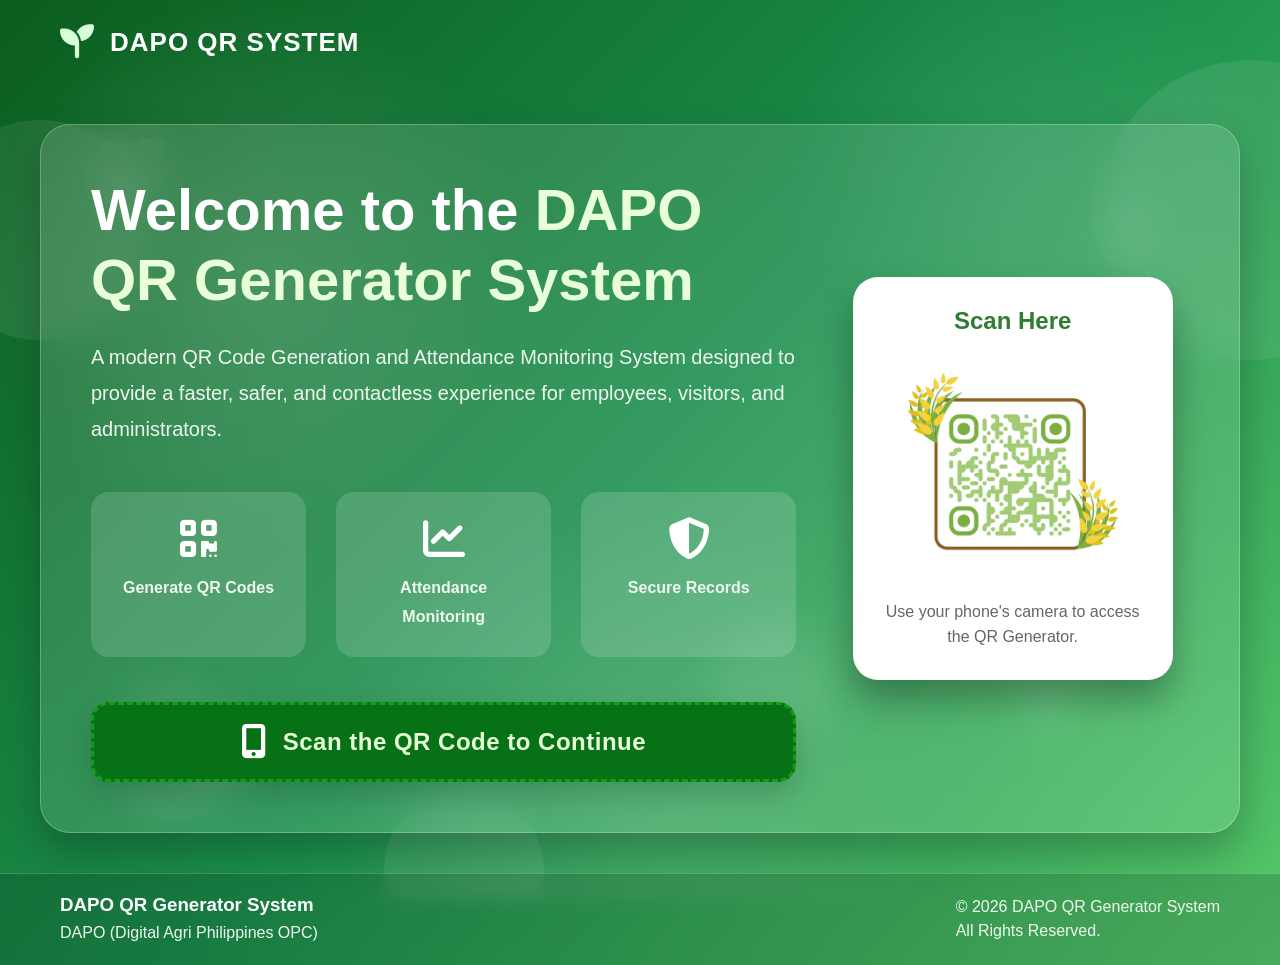
<file: index.html>
<!DOCTYPE html>
<html lang="en">
<head>

<meta charset="UTF-8">
<meta name="viewport" content="width=device-width, initial-scale=1.0">

<title>DAPO QR Generator System</title>

<link rel="stylesheet" href="login.css">

<link rel="stylesheet"
href="https://cdnjs.cloudflare.com/ajax/libs/font-awesome/6.5.2/css/all.min.css">

</head>

<body>

<!-- Animated Background -->
<div class="background">

    <span class="circle c1"></span>
    <span class="circle c2"></span>
    <span class="circle c3"></span>
    <span class="circle c4"></span>
    <span class="circle c5"></span>
    <span class="circle c6"></span>

</div>

<!-- Navigation -->

<header>

<div class="logo">

<i class="fa-solid fa-seedling"></i>

<span>DAPO QR SYSTEM</span>

</div>

</header>


<!-- Hero Section -->

<section class="hero">

<div class="glass">

<div class="left">

<h1>
Welcome to the
<span>DAPO QR Generator System</span>
</h1>

<p>

A modern QR Code Generation and Attendance Monitoring
System designed to provide a faster, safer,
and contactless experience for employees,
visitors, and administrators.

</p>

<div class="features">

<div>

<i class="fa-solid fa-qrcode"></i>

<p>Generate QR Codes</p>

</div>

<div>

<i class="fa-solid fa-chart-line"></i>

<p>Attendance Monitoring</p>

</div>

<div>

<i class="fa-solid fa-shield-halved"></i>

<p>Secure Records</p>

</div>

</div>

<div class="scan-message">

<i class="fa-solid fa-mobile-screen-button"></i>

<span>
Scan the QR Code to Continue
</span>

</div>

</div>



<div class="right">

<div class="qr-card">

<h2>Scan Here</h2>

<img src="dapoqr.png" alt="QR Code">

<p>

Use your phone's camera
to access the QR Generator.

</p>

</div>

</div>

</div>

</section>


<!-- Floating Icons -->

<div class="floating">

<i class="fa-solid fa-qrcode qr1"></i>

<i class="fa-solid fa-mobile-screen qr2"></i>

<i class="fa-solid fa-leaf qr3"></i>

<i class="fa-solid fa-seedling qr4"></i>

</div>


<!-- Footer -->

<footer>

<div>

<h3>DAPO QR Generator System</h3>

<p>

    DAPO (Digital Agri Philippines OPC)

</p>

</div>

<div>

<p>

© 2026 DAPO QR Generator System

<br>

All Rights Reserved.

</p>

</div>

</footer>

</body>

</html>
</file>
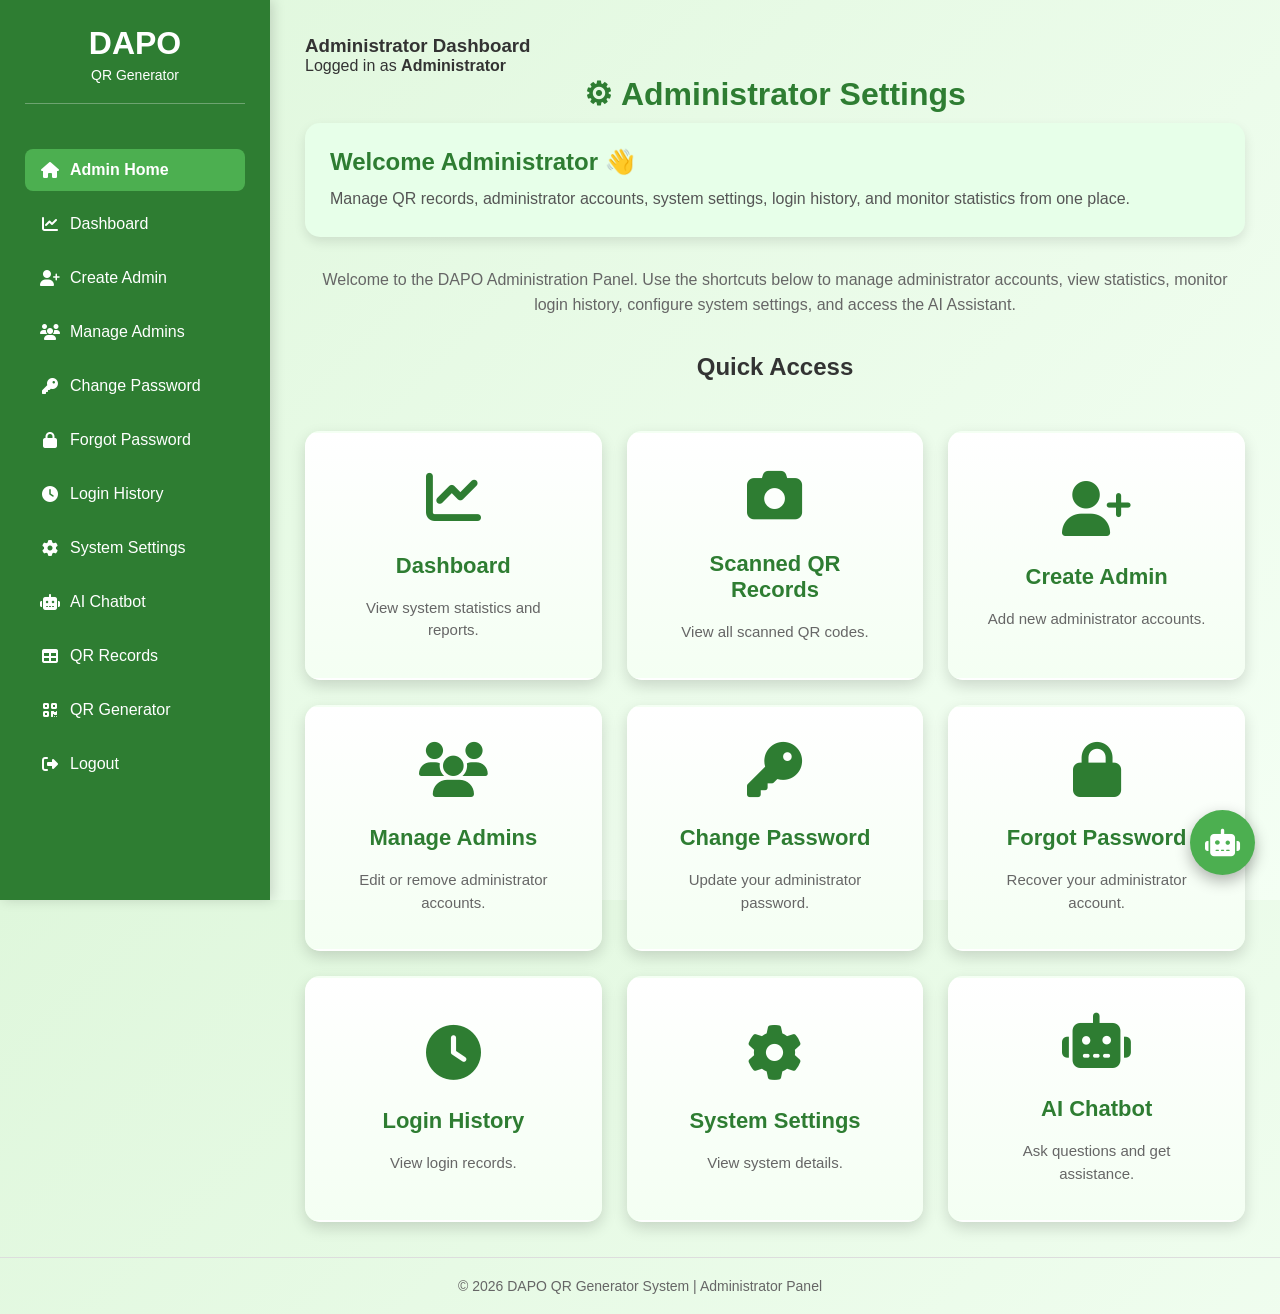
<file: admin.html>
<!DOCTYPE html>
<html lang="en">
<head>
<meta charset="UTF-8">
<meta name="viewport" content="width=device-width, initial-scale=1.0">

<title>
DAPO QR Generator | Administrator Panel 
</title>

<link rel="stylesheet" href="global.css">
<link rel="stylesheet" href="admin.css">
<link rel="stylesheet"
href="https://cdnjs.cloudflare.com/ajax/libs/font-awesome/6.5.2/css/all.min.css">

</head>

<body>



<div class="mobile-header">

    <button class="menu-toggle" onclick="toggleSidebar()">
        <i class="fa-solid fa-bars"></i>
    </button>

    <h2>DAPO QR Generator</h2>

</div>



<!-- Sidebar -->
<div class="sidebar" id="sidebar">

    <div class="logo">
        <h2>DAPO</h2>
        <p>QR Generator</p>
    </div>
    <ul>

    <li>
        <a href="admin.html" class="active">
        <i class="fa fa-house"></i>
        Admin Home
        </a>
    </li>

    <li>
        <a href="statistics.html">
        <i class="fa fa-chart-line"></i>
        Dashboard
        </a>
    </li>
        
    <li>
        <a href="create-admin.html">
        <i class="fa fa-user-plus"></i>
        Create Admin
        </a>
    </li>

    <li>
        <a href="manage-admin.html">
        <i class="fa fa-users"></i>
        Manage Admins
        </a>
        </li>
        
    <li>
        <a href="change-password.html">
        <i class="fa fa-key"></i>
        Change Password
        </a>
    </li>
        
    <li>
        <a href="forgot-password.html">
        <i class="fa fa-lock"></i>
        Forgot Password
        </a>
    </li>
        
        <li>
        <a href="login-history.html">
        <i class="fa fa-clock"></i>
        Login History
        </a>
        </li>
        
        <li>
        <a href="system-settings.html">
        <i class="fa fa-gear"></i>
        System Settings
        </a>
        </li>
        
        <li>
        <a href="chatbot.html">
        <i class="fa fa-robot"></i>
        AI Chatbot
        </a>
        </li>
        
        <li>
        <a href="records.html">
        <i class="fa fa-table"></i>
        QR Records
        </a>
        </li>
        
        <li>
        <a href="index.html">
        <i class="fa fa-qrcode"></i>
        QR Generator
        </a>
        </li>
        
        <li>

        <a href="#" onclick="logout()">
        <i class="fa fa-right-from-bracket"></i>
        Logout
            
        </a>
            
        </li>

        </ul>

</div>

<!-- Main Content -->
<div class="main">


<div class="topbar">

    <h3>Administrator Dashboard</h3>
    <p>Logged in as <strong>Administrator</strong></p>
        
</div>
<h1>⚙ Administrator Settings</h1>
<div class="welcome-card">

    <h2>Welcome Administrator 👋</h2>
    
    <p>
    Manage QR records, administrator accounts,
    system settings, login history,
    and monitor statistics from one place.
    </p>
    
    </div>
<p class="subtitle">
    Welcome to the DAPO Administration Panel. 
    Use the shortcuts below to manage administrator accounts, 
    view statistics, monitor login history, configure system settings, 
    and access the AI Assistant.
</p>

<!-- Dashboard -->
<h2 style="text-align:center; margin-bottom:20px;">
    Quick Access
</h2>
<div class="dashboard">

    <a href="statistics.html" class="card">
    <i class="fa-solid fa-chart-line"></i>
    <h2>Dashboard</h2>
    <p>View system statistics and reports.</p>
    </a>
    
    <a href="scan-records.html" class="card">
    <i class="fa-solid fa-camera"></i>
    <h2>Scanned QR Records</h2>
    <p>View all scanned QR codes.</p>
    </a>
    
    <a href="create-admin.html" class="card">
    <i class="fa-solid fa-user-plus"></i>
    <h2>Create Admin</h2>
    <p>Add new administrator accounts.</p>
    </a>
    
    <a href="manage-admin.html" class="card">
    <i class="fa-solid fa-users"></i>
    <h2>Manage Admins</h2>
    <p>Edit or remove administrator accounts.</p>
    </a>
    
    <a href="change-password.html" class="card">
    <i class="fa-solid fa-key"></i>
    <h2>Change Password</h2>
    <p>Update your administrator password.</p>
    </a>
    
    <a href="forgot-password.html" class="card">
    <i class="fa-solid fa-lock"></i>
    <h2>Forgot Password</h2>
    <p>Recover your administrator account.</p>
    </a>
    
    <a href="login-history.html" class="card">
    <i class="fa-solid fa-clock"></i>
    <h2>Login History</h2>
    <p>View login records.</p>
    </a>
    
    <a href="system-settings.html" class="card">

        <i class="fa-solid fa-gear"></i>
        <h2>System Settings</h2>
        <p>View system details.</p>
        
    </a>
        
    <a href="chatbot.html" class="card">
        
        <i class="fa-solid fa-robot"></i>
        <h2>AI Chatbot</h2>
        <p>Ask questions and get assistance.</p>
        
    </a>
    
    </div>

</div>


<!-- Profile -->




<!-- Floating AI Chat -->

<a href="chatbot.html" class="chat-button">
    <i class="fa-solid fa-robot"></i>
</a>

 <!-- end of .main -->
<footer class="footer">
    © 2026 DAPO QR Generator System | Administrator Panel
</footer>


<script>
    function logout(){
    
        if(confirm("Are you sure you want to logout?")){
    
            sessionStorage.removeItem("loggedIn");
            window.location.href="index.html";
    
        }
    
    }
    </script>

<script>

function toggleSidebar(){

const sidebar = document.getElementById("sidebar");

sidebar.classList.toggle("show");

if(sidebar.classList.contains("show")){
    document.body.style.overflow = "hidden";
}else{
    document.body.style.overflow = "";
}

}
</script>
<script>

document.querySelectorAll(".sidebar a").forEach(link=>{

link.addEventListener("click",()=>{

    if(window.innerWidth <= 768){

        document.getElementById("sidebar").classList.remove("show");
        document.body.style.overflow = "";

    }

});

});
    
    </script>

<script>
    document.addEventListener("click", function(e){
    
        const sidebar = document.getElementById("sidebar");
        const button = document.querySelector(".menu-toggle");
    
        if(
            window.innerWidth <= 768 &&
            sidebar.classList.contains("show") &&
            !sidebar.contains(e.target) &&
            !button.contains(e.target)
        ){
            sidebar.classList.remove("show");
            document.body.style.overflow = "";
        }
    
    });
    </script>
</body>
</html>
</file>
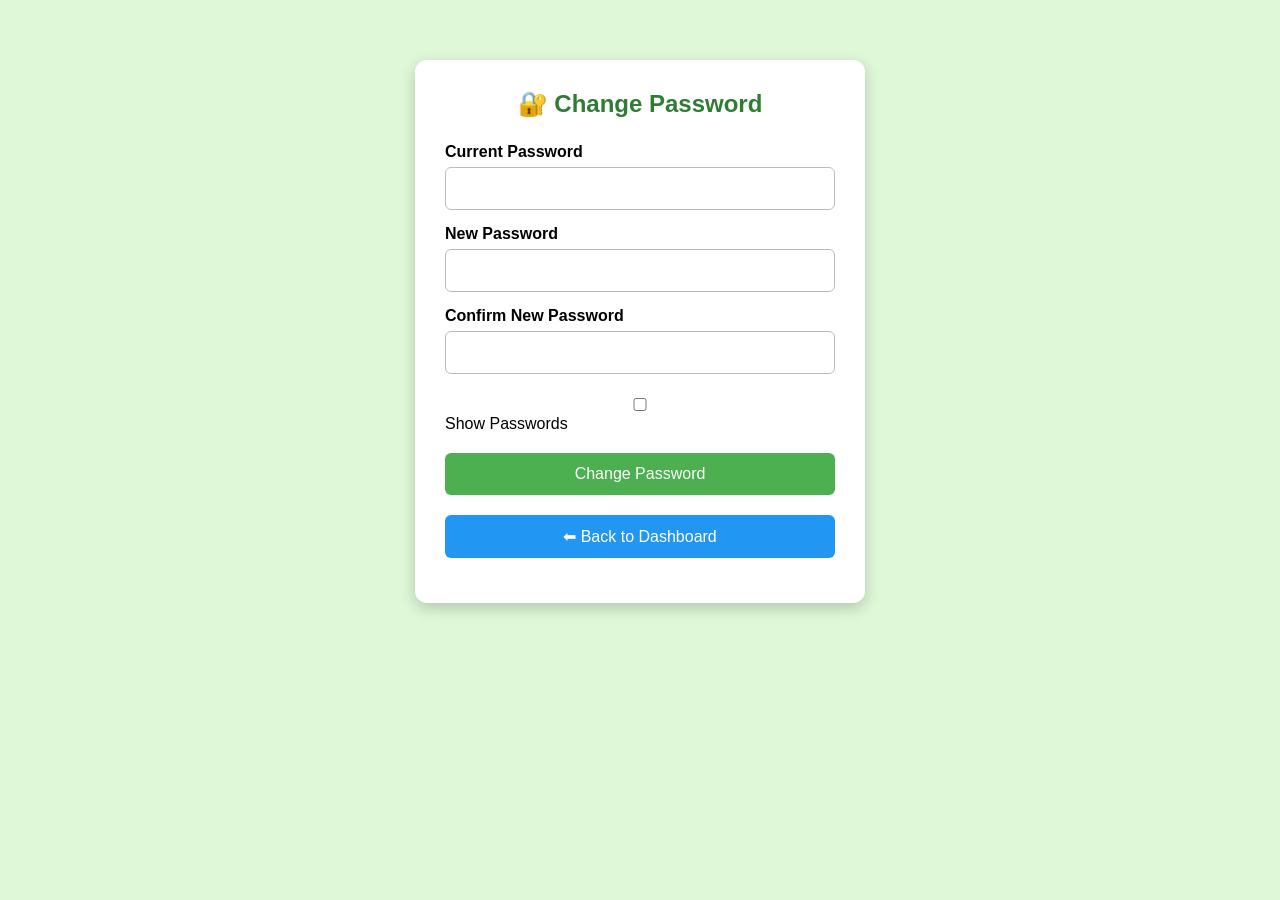
<file: change-password.html>
<!DOCTYPE html>
<html lang="en">
<head>
<meta charset="UTF-8">
<meta name="viewport" content="width=device-width, initial-scale=1.0">

<title>Change Password | DAPO</title>

<style>

*{
    margin:0;
    padding:0;
    box-sizing:border-box;
    font-family:Arial, Helvetica, sans-serif;
}

body{
    background:#dff8d8;
}

.container{
    width:450px;
    margin:60px auto;
    background:white;
    padding:30px;
    border-radius:12px;
    box-shadow:0 5px 15px rgba(0,0,0,.2);
}

h2{
    text-align:center;
    color:#2e7d32;
    margin-bottom:25px;
}

label{
    display:block;
    margin-top:15px;
    font-weight:bold;
}

input{
    width:100%;
    padding:12px;
    margin-top:6px;
    border:1px solid #bbb;
    border-radius:6px;
    font-size:15px;
}

button{
    width:100%;
    margin-top:20px;
    padding:12px;
    border:none;
    border-radius:6px;
    font-size:16px;
    cursor:pointer;
}

.save-btn{
    background:#4CAF50;
    color:white;
}

.save-btn:hover{
    background:#388E3C;
}

.back-btn{
    background:#2196F3;
    color:white;
}

.back-btn:hover{
    background:#1976D2;
}

.message{
    margin-top:15px;
    text-align:center;
    font-weight:bold;
}

.success{
    color:green;
}

.error{
    color:red;
}

.password-strength{
    margin-top:8px;
    font-size:14px;
    font-weight:bold;
}

</style>

</head>

<body>

<div class="container">

<h2>🔐 Change Password</h2>

<label>Current Password</label>
<input type="password" id="currentPassword">

<label>New Password</label>
<input type="password"
id="newPassword"
onkeyup="checkStrength()">

<div id="strength"
class="password-strength"></div>

<label>Confirm New Password</label>
<input type="password" id="confirmPassword">

<br><br>

<input
type="checkbox"
onclick="togglePassword()">

Show Passwords

<button
class="save-btn"
onclick="changePassword()">

Change Password

</button>

<button
class="back-btn"
onclick="window.location.href='admin.html'">

⬅ Back to Dashboard

</button>

<div id="message"
class="message"></div>

</div>

<script>

// Default password if none exists
if(localStorage.getItem("adminPassword")==null){

    localStorage.setItem("adminPassword","admin123");

}

function changePassword(){

let current=document.getElementById("currentPassword").value;

let newPass=document.getElementById("newPassword").value;

let confirm=document.getElementById("confirmPassword").value;

let savedPassword=localStorage.getItem("adminPassword");

let msg=document.getElementById("message");

msg.innerHTML="";
msg.className="message";

if(current!==savedPassword){

    msg.innerHTML="❌ Current password is incorrect.";
    msg.classList.add("error");
    return;

}

if(newPass.length<6){

    msg.innerHTML="❌ Password must be at least 6 characters.";
    msg.classList.add("error");
    return;

}

if(newPass!==confirm){

    msg.innerHTML="❌ Passwords do not match.";
    msg.classList.add("error");
    return;

}

localStorage.setItem("adminPassword",newPass);

msg.innerHTML="✅ Password changed successfully!";
msg.classList.add("success");

document.getElementById("currentPassword").value="";
document.getElementById("newPassword").value="";
document.getElementById("confirmPassword").value="";
document.getElementById("strength").innerHTML="";

}

function togglePassword(){

let fields=document.querySelectorAll("input[type=password], input[type=text]");

let current=document.getElementById("currentPassword");
let newPass=document.getElementById("newPassword");
let confirm=document.getElementById("confirmPassword");

if(current.type==="password"){

current.type="text";
newPass.type="text";
confirm.type="text";

}else{

current.type="password";
newPass.type="password";
confirm.type="password";

}

}

function checkStrength(){

let password=document.getElementById("newPassword").value;

let strength=document.getElementById("strength");

if(password.length==0){

strength.innerHTML="";
return;

}

if(password.length<6){

strength.innerHTML="🔴 Weak Password";

strength.style.color="red";

}
else if(password.length<10){

strength.innerHTML="🟡 Medium Password";

strength.style.color="orange";

}
else{

strength.innerHTML="🟢 Strong Password";

strength.style.color="green";

}

}
<center>

<button onclick="window.location.href='admin.html'">
⬅ Back to Admin Dashboard
</button>

</center>
</script>

</body>
</html>
</file>
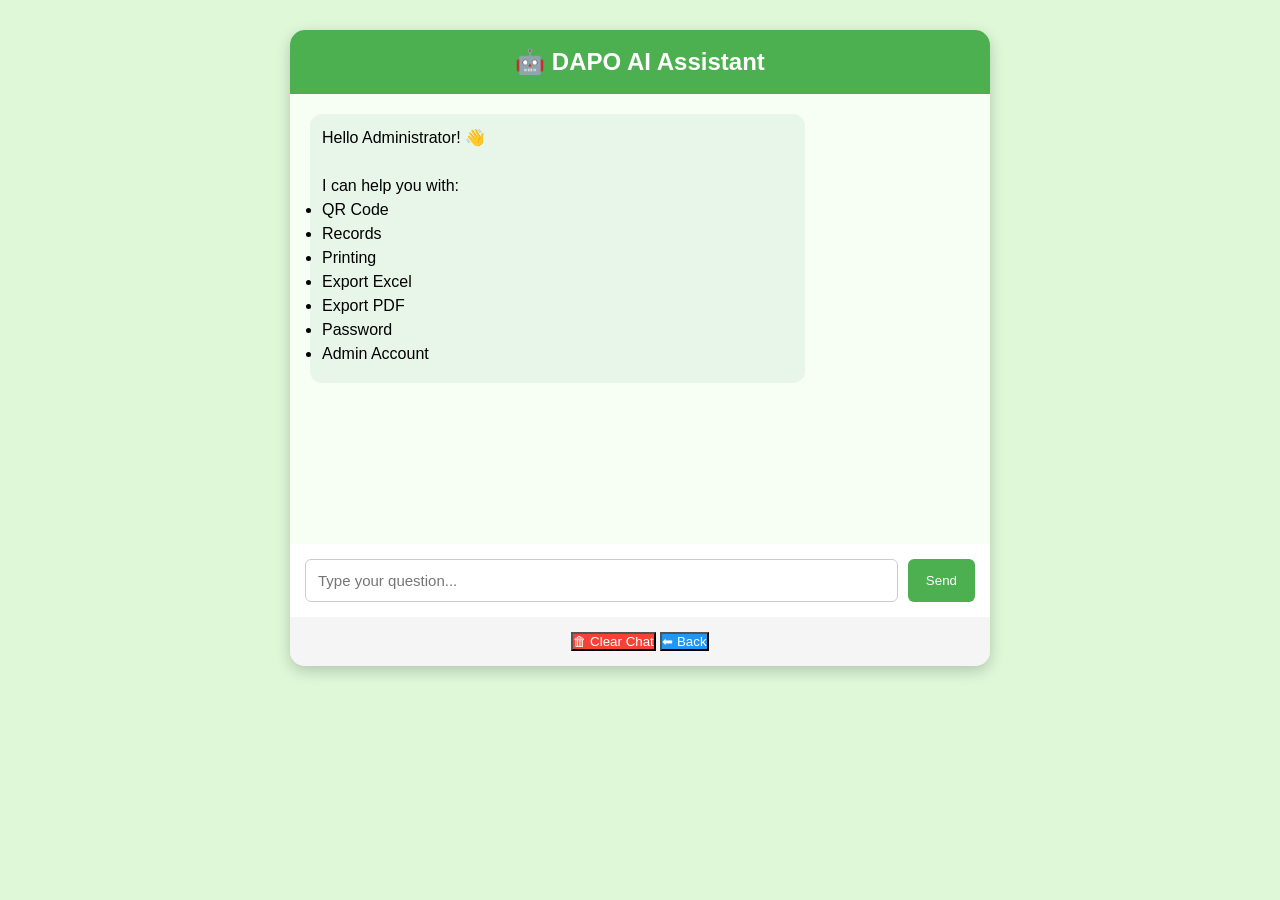
<file: chatbot.html>
<!DOCTYPE html>
<html lang="en">
<head>
<meta charset="UTF-8">
<meta name="viewport" content="width=device-width, initial-scale=1.0">

<title>DAPO AI Chatbot</title>

<style>

*{
    margin:0;
    padding:0;
    box-sizing:border-box;
    font-family:Arial, Helvetica, sans-serif;
}

body{
    background:#dff8d8;
}

.container{
    width:700px;
    margin:30px auto;
    background:white;
    border-radius:15px;
    box-shadow:0 5px 15px rgba(0,0,0,.2);
    overflow:hidden;
}

.header{
    background:#4CAF50;
    color:white;
    text-align:center;
    padding:18px;
    font-size:24px;
    font-weight:bold;
}

.chat-area{
    height:450px;
    overflow-y:auto;
    padding:20px;
    background:#f7fff5;
}

.bot,
.user{

    max-width:75%;
    padding:12px;
    border-radius:12px;
    margin-bottom:15px;
    line-height:1.5;

}

.bot{
    background:#e8f5e9;
}

.user{
    background:#4CAF50;
    color:white;
    margin-left:auto;
}

.time{
    font-size:11px;
    margin-top:5px;
    opacity:.7;
}

.footer{
    display:flex;
    padding:15px;
    background:#ffffff;
}

.footer input{
    flex:1;
    padding:12px;
    border:1px solid #ccc;
    border-radius:6px;
    font-size:15px;
}

.footer button{
    margin-left:10px;
    padding:12px 18px;
    border:none;
    border-radius:6px;
    cursor:pointer;
}

.send{
    background:#4CAF50;
    color:white;
}

.send:hover{
    background:#388E3C;
}

.clear{
    background:#f44336;
    color:white;
}

.clear:hover{
    background:#d32f2f;
}

.back{
    background:#2196F3;
    color:white;
}

.back:hover{
    background:#1565C0;
}

.buttons{
    text-align:center;
    padding:15px;
    background:#f5f5f5;
}

</style>

</head>

<body>

<div class="container">

<div class="header">

🤖 DAPO AI Assistant

</div>

<div class="chat-area" id="chatArea">

<div class="bot">

Hello Administrator! 👋<br><br>

I can help you with:

<ul>
<li>QR Code</li>
<li>Records</li>
<li>Printing</li>
<li>Export Excel</li>
<li>Export PDF</li>
<li>Password</li>
<li>Admin Account</li>
</ul>

<div class="time" id="welcomeTime"></div>

</div>

</div>

<div class="footer">

<input
type="text"
id="userInput"
placeholder="Type your question..."
onkeypress="if(event.key==='Enter')sendMessage()">

<button class="send"
onclick="sendMessage()">

Send

</button>

</div>

<div class="buttons">

<button class="clear"
onclick="clearChat()">

🗑 Clear Chat

</button>

<button class="back"
onclick="window.location.href='admin.html'">

⬅ Back

</button>

</div>

</div>

<script>

document.getElementById("welcomeTime").innerHTML=
new Date().toLocaleTimeString();

function sendMessage(){

let input=document.getElementById("userInput");

let message=input.value.trim();

if(message=="") return;

let chat=document.getElementById("chatArea");

chat.innerHTML+=`
<div class="user">
${message}
<div class="time">${new Date().toLocaleTimeString()}</div>
</div>
`;

let reply="";

let text=message.toLowerCase();

if(text.includes("qr")){

reply="To generate a QR Code, fill in the form and click Generate QR Code.";

}

else if(text.includes("record")){

reply="You can view all QR records from the Records page.";

}

else if(text.includes("delete")){

reply="Click the Delete button beside a record or use Clear All Records.";

}

else if(text.includes("excel")){

reply="Use the Export Excel button on the Records page.";

}

else if(text.includes("pdf")){

reply="Use the Export PDF button on the Records page.";

}

else if(text.includes("print")){

reply="Use the Print button to print the QR records.";

}

else if(text.includes("password")){

reply="Go to Change Password in the Admin Settings.";

}

else if(text.includes("admin")){

reply="Create or manage administrators through the Admin Settings.";

}

else if(text.includes("hello") || text.includes("hi")){

reply="Hello Admin! 😊 How can I help you today?";

}

else{

reply="Sorry, I don't understand your question. Please try asking about QR Codes, Records, Passwords, Printing, Excel, or PDF.";

}

setTimeout(function(){

chat.innerHTML+=`
<div class="bot">
${reply}
<div class="time">${new Date().toLocaleTimeString()}</div>
</div>
`;

chat.scrollTop=chat.scrollHeight;

},500);

input.value="";

chat.scrollTop=chat.scrollHeight;

}

function clearChat(){

if(confirm("Clear the conversation?")){

document.getElementById("chatArea").innerHTML="";

}
<center>

<button onclick="window.location.href='admin.html'">
⬅ Back to Admin Dashboard
</button>

</center>
}

</script>

</body>
</html>
</file>
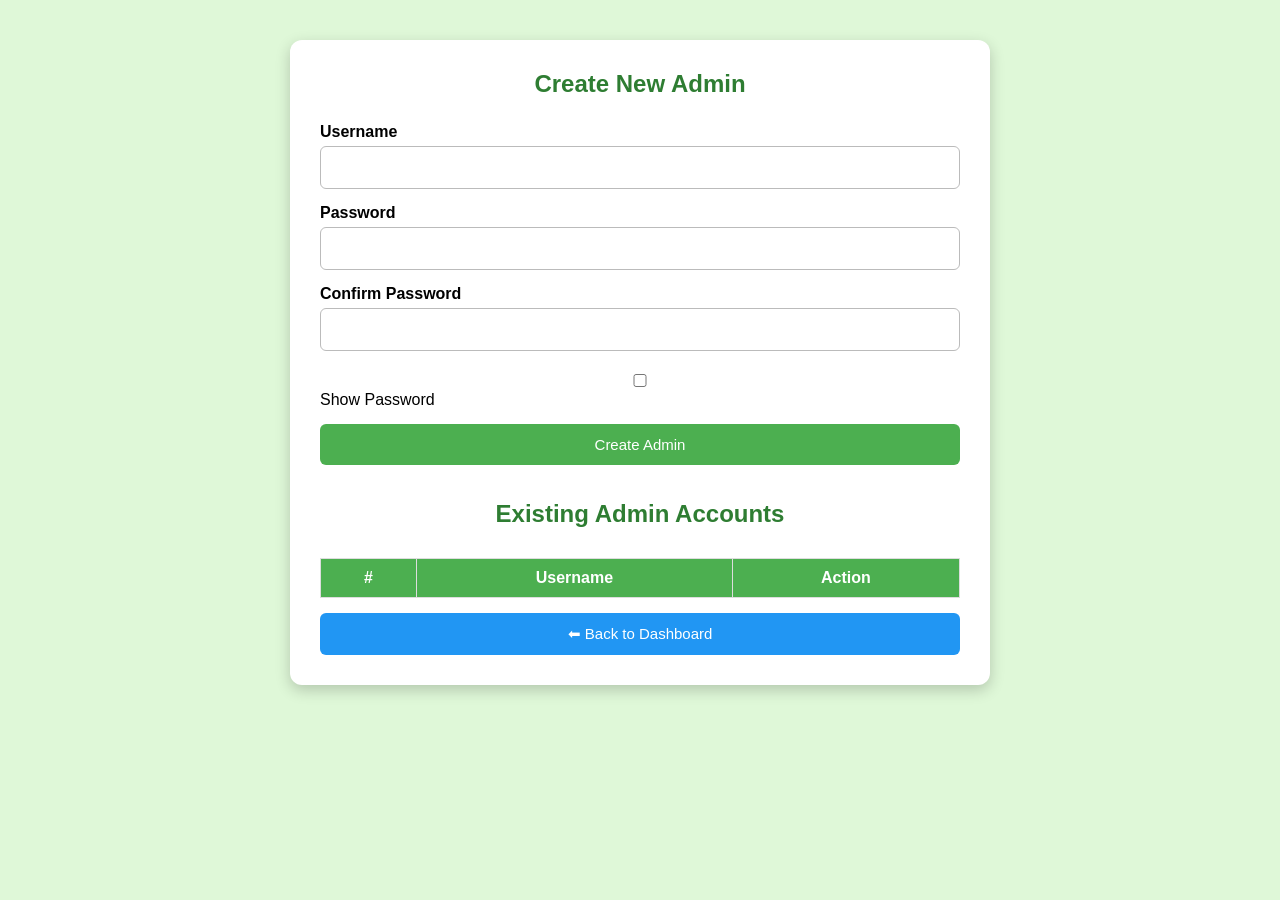
<file: create-admin.html>
<!DOCTYPE html>
<html lang="en">
<head>
<meta charset="UTF-8">
<meta name="viewport" content="width=device-width, initial-scale=1.0">

<title>Create Admin | DAPO</title>

<style>

*{
    margin:0;
    padding:0;
    box-sizing:border-box;
    font-family:Arial, Helvetica, sans-serif;
}

body{
    background:#dff8d8;
}

.container{
    width:700px;
    margin:40px auto;
    background:white;
    padding:30px;
    border-radius:12px;
    box-shadow:0 5px 15px rgba(0,0,0,.2);
}

h2{
    text-align:center;
    color:#2e7d32;
    margin-bottom:25px;
}

label{
    display:block;
    margin-top:15px;
    font-weight:bold;
}

input{
    width:100%;
    padding:12px;
    margin-top:5px;
    border:1px solid #bbb;
    border-radius:6px;
    font-size:15px;
}

button{
    padding:12px;
    border:none;
    border-radius:6px;
    cursor:pointer;
    font-size:15px;
    margin-top:15px;
}

.create-btn{
    width:100%;
    background:#4CAF50;
    color:white;
}

.create-btn:hover{
    background:#388E3C;
}

.back-btn{
    width:100%;
    background:#2196F3;
    color:white;
}

.back-btn:hover{
    background:#1565C0;
}

table{
    width:100%;
    border-collapse:collapse;
    margin-top:30px;
}

table th{
    background:#4CAF50;
    color:white;
}

table th,
table td{
    border:1px solid #ddd;
    padding:10px;
    text-align:center;
}

.delete-btn{
    background:#f44336;
    color:white;
    padding:8px 12px;
}

.delete-btn:hover{
    background:#d32f2f;
}

.success{
    color:green;
    text-align:center;
    margin-top:15px;
    font-weight:bold;
}

.error{
    color:red;
    text-align:center;
    margin-top:15px;
    font-weight:bold;
}

</style>

</head>

<body>

<div class="container">

<h2>Create New Admin</h2>

<label>Username</label>
<input type="text" id="username">

<label>Password</label>
<input type="password" id="password">

<label>Confirm Password</label>
<input type="password" id="confirmPassword">

<br><br>

<input type="checkbox" onclick="togglePassword()">
Show Password

<button class="create-btn" onclick="createAdmin()">
Create Admin
</button>

<div id="message"></div>

<h2 style="margin-top:35px;">Existing Admin Accounts</h2>

<table>

<thead>

<tr>
<th>#</th>
<th>Username</th>
<th>Action</th>
</tr>

</thead>

<tbody id="adminTable">

</tbody>

</table>

<button
class="back-btn"
onclick="window.location.href='admin.html'">

⬅ Back to Dashboard

</button>

</div>

<script>

// Create default admin
if(localStorage.getItem("admins")==null){

let admins=[
{
username:"admin",
password:"admin123"
}
];

localStorage.setItem("admins",JSON.stringify(admins));

}

loadAdmins();

function createAdmin(){

let username=document.getElementById("username").value.trim();

let password=document.getElementById("password").value;

let confirm=document.getElementById("confirmPassword").value;

let message=document.getElementById("message");

message.innerHTML="";

let admins=JSON.parse(localStorage.getItem("admins"));

if(username=="" || password=="" || confirm==""){

message.innerHTML="<p class='error'>Please complete all fields.</p>";

return;

}

if(password.length<6){

message.innerHTML="<p class='error'>Password must be at least 6 characters.</p>";

return;

}

if(password!=confirm){

message.innerHTML="<p class='error'>Passwords do not match.</p>";

return;

}

let exists=admins.find(a=>a.username.toLowerCase()==username.toLowerCase());

if(exists){

message.innerHTML="<p class='error'>Username already exists.</p>";

return;

}

admins.push({

username:username,

password:password

});

localStorage.setItem("admins",JSON.stringify(admins));

message.innerHTML="<p class='success'>Admin created successfully!</p>";

document.getElementById("username").value="";
document.getElementById("password").value="";
document.getElementById("confirmPassword").value="";

loadAdmins();

}

function loadAdmins(){

let admins=JSON.parse(localStorage.getItem("admins"));

let table=document.getElementById("adminTable");

table.innerHTML="";

admins.forEach(function(admin,index){

table.innerHTML+=`

<tr>

<td>${index+1}</td>

<td>${admin.username}</td>

<td>

${admin.username=="admin"
?
"<b>Main Admin</b>"
:
`<button class="delete-btn" onclick="deleteAdmin(${index})">Delete</button>`
}

</td>

</tr>

`;

});

}

function deleteAdmin(index){

let admins=JSON.parse(localStorage.getItem("admins"));

if(confirm("Delete this admin account?")){

admins.splice(index,1);

localStorage.setItem("admins",JSON.stringify(admins));

loadAdmins();

}

}

function togglePassword(){

let fields=document.querySelectorAll("input[type=password]");

fields.forEach(function(field){

field.type=field.type=="password"?"text":"password";

});
<center>

<button onclick="window.location.href='admin.html'">
⬅ Back to Admin Dashboard
</button>

</center>
}

</script>

</body>
</html>
</file>
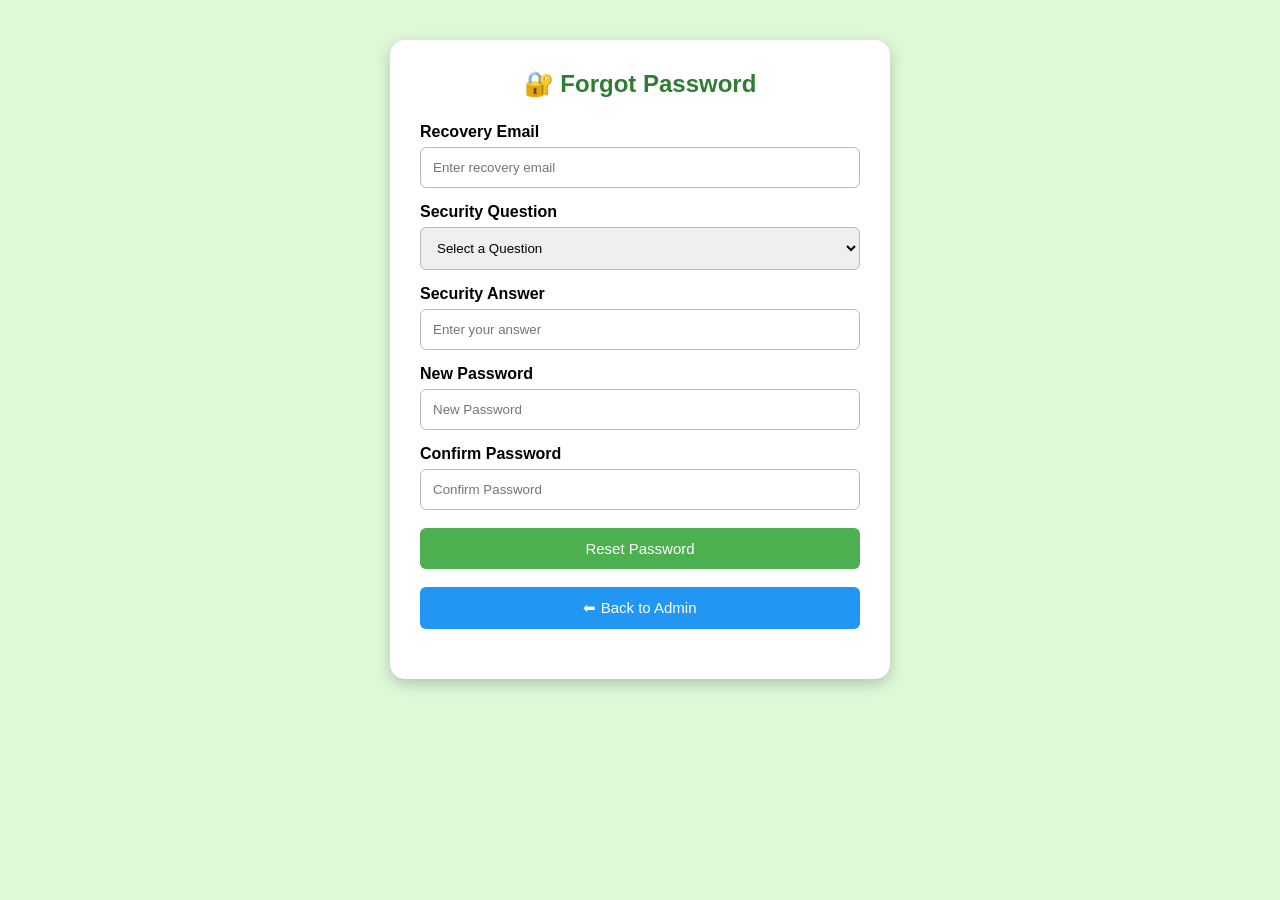
<file: forgot.password.html>
<!DOCTYPE html>
<html lang="en">
<head>
<meta charset="UTF-8">
<meta name="viewport" content="width=device-width, initial-scale=1.0">

<title>Forgot Password | DAPO QR Generator</title>

<style>

*{
    margin:0;
    padding:0;
    box-sizing:border-box;
    font-family:Arial, Helvetica, sans-serif;
}

body{
    background:#dff8d8;
}

.container{
    width:500px;
    margin:40px auto;
    background:white;
    padding:30px;
    border-radius:15px;
    box-shadow:0 5px 15px rgba(0,0,0,.2);
}

h2{
    text-align:center;
    color:#2e7d32;
    margin-bottom:25px;
}

label{
    display:block;
    margin-top:15px;
    font-weight:bold;
}

input,
select{
    width:100%;
    padding:12px;
    margin-top:6px;
    border:1px solid #bbb;
    border-radius:6px;
}

button{
    width:100%;
    padding:12px;
    margin-top:18px;
    border:none;
    border-radius:6px;
    cursor:pointer;
    font-size:15px;
}

.reset-btn{
    background:#4CAF50;
    color:white;
}

.reset-btn:hover{
    background:#388E3C;
}

.back-btn{
    background:#2196F3;
    color:white;
}

.back-btn:hover{
    background:#1565C0;
}

.message{
    margin-top:20px;
    text-align:center;
    font-weight:bold;
}

.success{
    color:green;
}

.error{
    color:red;
}

</style>

</head>

<body>

<div class="container">

<h2>🔐 Forgot Password</h2>

<label>Recovery Email</label>

<input
type="email"
id="email"
placeholder="Enter recovery email">

<label>Security Question</label>

<select id="question">

<option value="">Select a Question</option>

<option>What is your favorite color?</option>

<option>What is your first pet's name?</option>

<option>What city were you born in?</option>

<option>What is your favorite food?</option>

</select>

<label>Security Answer</label>

<input
type="text"
id="answer"
placeholder="Enter your answer">

<label>New Password</label>

<input
type="password"
id="newPassword"
placeholder="New Password">

<label>Confirm Password</label>

<input
type="password"
id="confirmPassword"
placeholder="Confirm Password">

<button
class="reset-btn"
onclick="resetPassword()">

Reset Password

</button>

<button
class="back-btn"
onclick="window.location.href='admin.html'">

⬅ Back to Admin

</button>

<div
id="message"
class="message"></div>

</div>

<script>

// Demo recovery information
if(localStorage.getItem("recoveryEmail")==null){

localStorage.setItem("recoveryEmail","admin@gmail.com");

localStorage.setItem("securityQuestion","What is your favorite color?");

localStorage.setItem("securityAnswer","green");

}

if(localStorage.getItem("adminPassword")==null){

localStorage.setItem("adminPassword","admin123");

}

function resetPassword(){

let email=document.getElementById("email").value.trim();

let question=document.getElementById("question").value;

let answer=document.getElementById("answer").value.trim();

let newPassword=document.getElementById("newPassword").value;

let confirmPassword=document.getElementById("confirmPassword").value;

let message=document.getElementById("message");

message.innerHTML="";
message.className="message";

let savedEmail=localStorage.getItem("recoveryEmail");

let savedQuestion=localStorage.getItem("securityQuestion");

let savedAnswer=localStorage.getItem("securityAnswer");

if(email!=savedEmail){

message.innerHTML="❌ Recovery email is incorrect.";

message.classList.add("error");

return;

}

if(question!=savedQuestion){

message.innerHTML="❌ Incorrect security question.";

message.classList.add("error");

return;

}

if(answer.toLowerCase()!=savedAnswer.toLowerCase()){

message.innerHTML="❌ Incorrect security answer.";

message.classList.add("error");

return;

}

if(newPassword.length<6){

message.innerHTML="❌ Password must be at least 6 characters.";

message.classList.add("error");

return;

}

if(newPassword!=confirmPassword){

message.innerHTML="❌ Passwords do not match.";

message.classList.add("error");

return;

}

localStorage.setItem("adminPassword",newPassword);

message.innerHTML="✅ Password has been reset successfully!";

message.classList.add("success");

setTimeout(function(){

window.location.href="login.html";

},2000);

<center>

<button onclick="window.location.href='admin.html'">
⬅ Back to Admin Dashboard
</button>

</center>
}

</script>

</body>
</html>
</file>
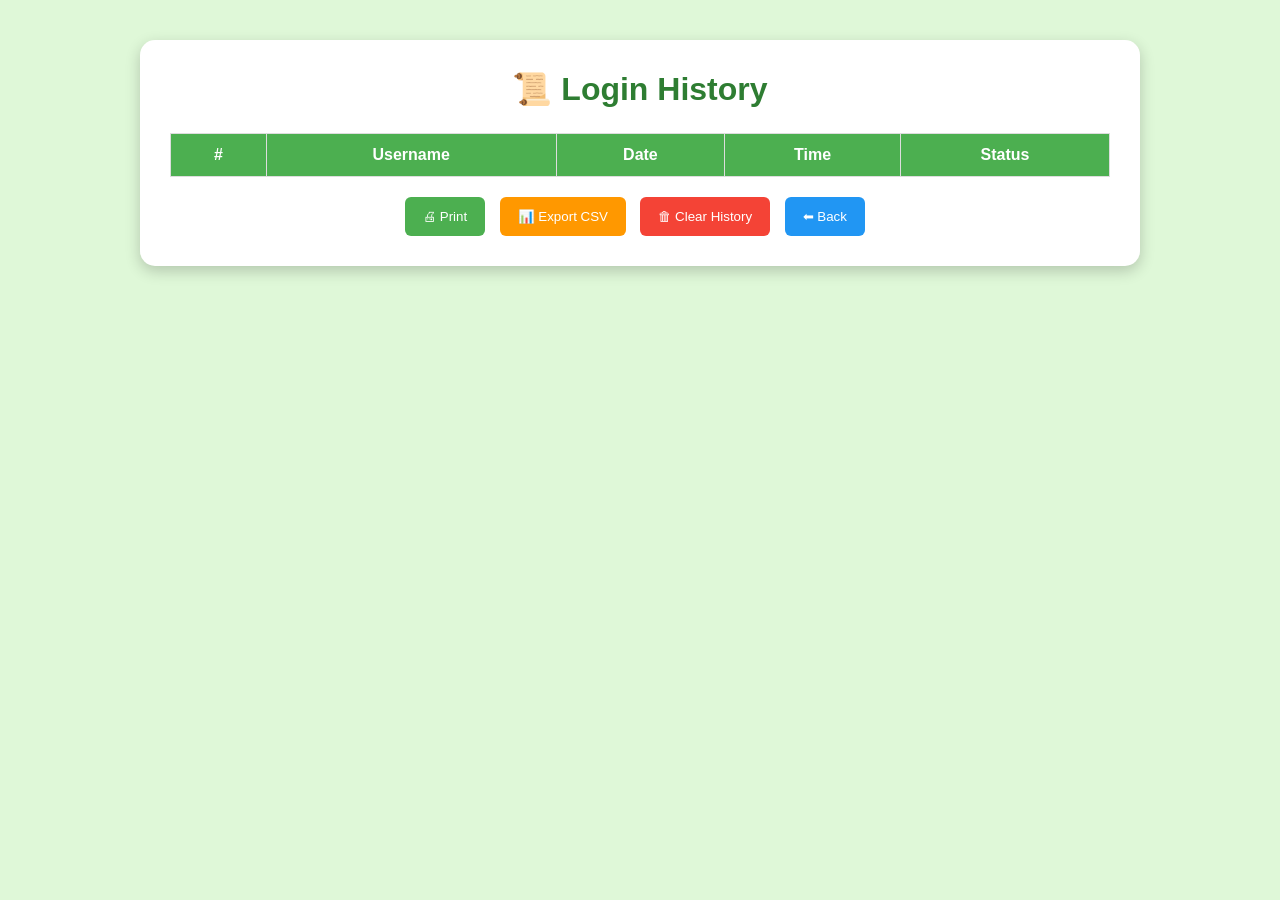
<file: login-history.html>
<!DOCTYPE html>
<html lang="en">
<head>
<meta charset="UTF-8">
<meta name="viewport" content="width=device-width, initial-scale=1.0">

<title>Login History | DAPO QR Generator</title>

<style>

*{
    margin:0;
    padding:0;
    box-sizing:border-box;
    font-family:Arial, Helvetica, sans-serif;
}

body{
    background:#dff8d8;
}

.container{
    width:1000px;
    margin:40px auto;
    background:white;
    padding:30px;
    border-radius:15px;
    box-shadow:0 5px 15px rgba(0,0,0,.2);
}

h1{
    text-align:center;
    color:#2e7d32;
    margin-bottom:25px;
}

table{
    width:100%;
    border-collapse:collapse;
}

th,td{
    border:1px solid #ddd;
    padding:12px;
    text-align:center;
}

th{
    background:#4CAF50;
    color:white;
}

tr:nth-child(even){
    background:#f7fff5;
}

button{
    padding:12px 18px;
    border:none;
    border-radius:6px;
    cursor:pointer;
    margin-top:20px;
    margin-right:10px;
}

.back{
    background:#2196F3;
    color:white;
}

.clear{
    background:#f44336;
    color:white;
}

.print{
    background:#4CAF50;
    color:white;
}

.export{
    background:#ff9800;
    color:white;
}

.actions{
    text-align:center;
}

</style>

</head>

<body>

<div class="container">

<h1>📜 Login History</h1>

<table>

<thead>

<tr>

<th>#</th>
<th>Username</th>
<th>Date</th>
<th>Time</th>
<th>Status</th>

</tr>

</thead>

<tbody id="historyTable">

</tbody>

</table>

<div class="actions">

<button class="print"
onclick="window.print()">

🖨 Print

</button>

<button class="export"
onclick="exportCSV()">

📊 Export CSV

</button>

<button class="clear"
onclick="clearHistory()">

🗑 Clear History

</button>

<button class="back"
onclick="window.location.href='admin.html'">

⬅ Back

</button>

</div>

</div>

<script>

function loadHistory(){

let history=JSON.parse(localStorage.getItem("loginHistory"))||[];

let table=document.getElementById("historyTable");

table.innerHTML="";

if(history.length===0){

table.innerHTML=`
<tr>
<td colspan="5">
No login history found.
</td>
</tr>
`;

return;

}

history.forEach((item,index)=>{

table.innerHTML+=`

<tr>

<td>${index+1}</td>

<td>${item.username}</td>

<td>${item.date}</td>

<td>${item.time}</td>

<td>${item.status}</td>

</tr>

`;

});

}

function clearHistory(){

if(confirm("Delete all login history?")){

localStorage.removeItem("loginHistory");

loadHistory();

}

}

function exportCSV(){

let history=JSON.parse(localStorage.getItem("loginHistory"))||[];

let csv="No,Username,Date,Time,Status\n";

history.forEach((item,index)=>{

csv+=`${index+1},${item.username},${item.date},${item.time},${item.status}\n`;

});

let blob=new Blob([csv],{type:"text/csv"});

let url=URL.createObjectURL(blob);

let a=document.createElement("a");

a.href=url;

a.download="Login_History.csv";

a.click();

URL.revokeObjectURL(url);

<center>

<button onclick="window.location.href='admin.html'">
⬅ Back to Admin Dashboard
</button>

</center>
}

loadHistory();

</script>

</body>
</html>
</file>
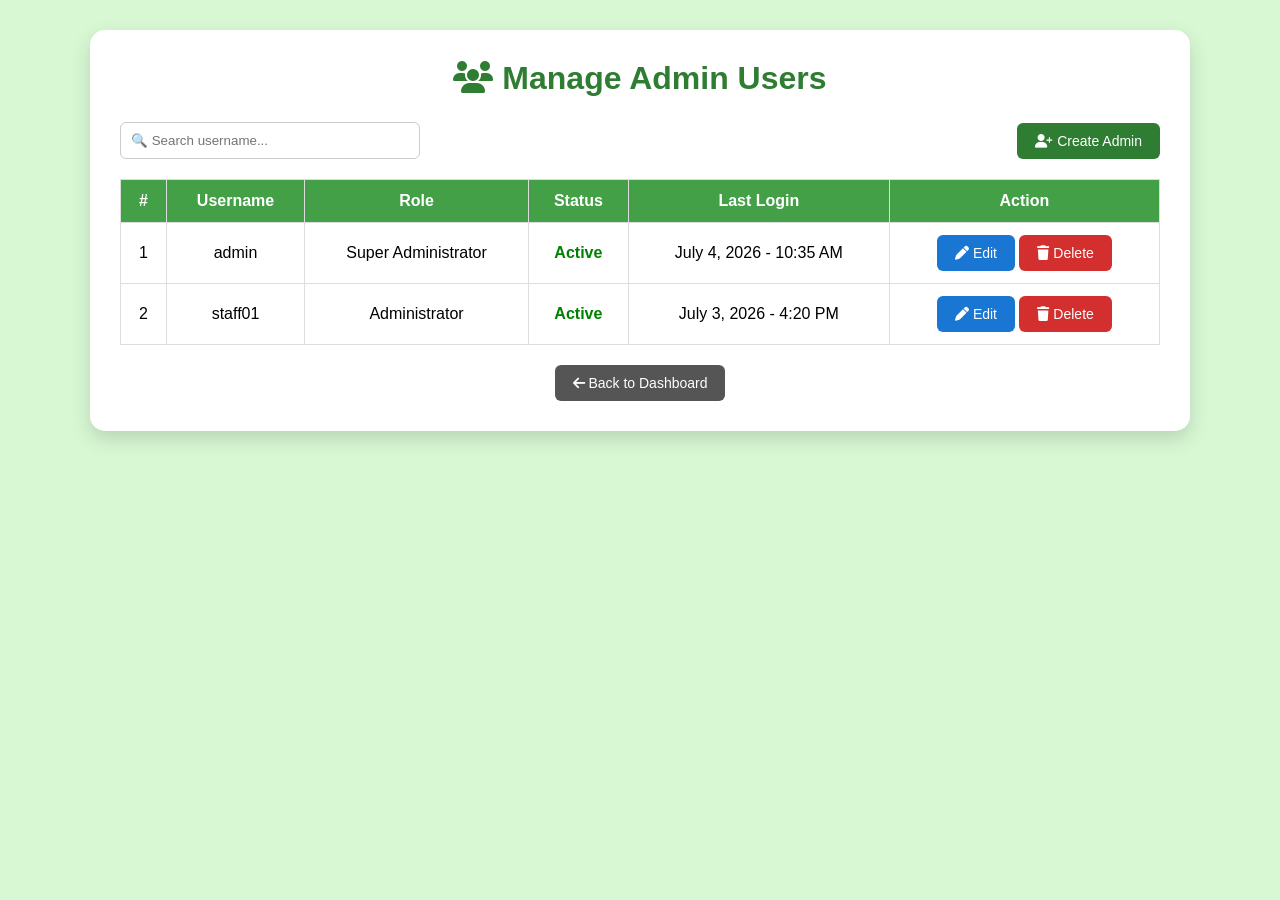
<file: manage-admin.html>
<!DOCTYPE html>
<html lang="en">
<head>
<meta charset="UTF-8">
<meta name="viewport" content="width=device-width, initial-scale=1.0">

<title>Manage Admins | DAPO QR Generator</title>

<link rel="stylesheet"
href="https://cdnjs.cloudflare.com/ajax/libs/font-awesome/6.5.2/css/all.min.css">

<style>

*{
    margin:0;
    padding:0;
    box-sizing:border-box;
    font-family:Arial, Helvetica, sans-serif;
}

body{
    background:#d8f8d4;
    padding:30px;
}

.container{
    max-width:1100px;
    margin:auto;
    background:white;
    padding:30px;
    border-radius:15px;
    box-shadow:0 8px 20px rgba(0,0,0,.15);
}

h1{
    text-align:center;
    color:#2e7d32;
    margin-bottom:25px;
}

.toolbar{
    display:flex;
    justify-content:space-between;
    align-items:center;
    margin-bottom:20px;
    flex-wrap:wrap;
    gap:10px;
}

.toolbar input{
    width:300px;
    padding:10px;
    border:1px solid #ccc;
    border-radius:6px;
}

button{
    padding:10px 18px;
    border:none;
    border-radius:6px;
    cursor:pointer;
    color:white;
    font-size:14px;
}

.add-btn{
    background:#2e7d32;
}

.edit-btn{
    background:#1976d2;
}

.delete-btn{
    background:#d32f2f;
}

.back-btn{
    background:#555;
    margin-top:20px;
}

button:hover{
    opacity:.9;
}

table{
    width:100%;
    border-collapse:collapse;
}

table th,
table td{
    border:1px solid #ddd;
    padding:12px;
    text-align:center;
}

table th{
    background:#43a047;
    color:white;
}

.status-active{
    color:green;
    font-weight:bold;
}

.status-inactive{
    color:red;
    font-weight:bold;
}

</style>

</head>
<body>

<div class="container">

<h1><i class="fa-solid fa-users"></i> Manage Admin Users</h1>

<div class="toolbar">

<input
type="text"
id="searchAdmin"
placeholder="🔍 Search username..."
onkeyup="searchAdmin()">

<button class="add-btn"
onclick="window.location.href='create-admin.html'">
<i class="fa fa-user-plus"></i>
Create Admin
</button>

</div>

<table id="adminTable">

<thead>

<tr>

<th>#</th>
<th>Username</th>
<th>Role</th>
<th>Status</th>
<th>Last Login</th>
<th>Action</th>

</tr>

</thead>

<tbody>

<tr>

<td>1</td>
<td>admin</td>
<td>Super Administrator</td>
<td class="status-active">Active</td>
<td>July 4, 2026 - 10:35 AM</td>

<td>

<button class="edit-btn">
<i class="fa fa-pen"></i>
Edit
</button>

<button class="delete-btn"
onclick="deleteAdmin(this)">
<i class="fa fa-trash"></i>
Delete
</button>

</td>

</tr>

<tr>

<td>2</td>
<td>staff01</td>
<td>Administrator</td>
<td class="status-active">Active</td>
<td>July 3, 2026 - 4:20 PM</td>

<td>

<button class="edit-btn">
<i class="fa fa-pen"></i>
Edit
</button>

<button class="delete-btn"
onclick="deleteAdmin(this)">
<i class="fa fa-trash"></i>
Delete
</button>

</td>

</tr>

</tbody>

</table>

<center>

<button class="back-btn"
onclick="window.location.href='admin.html'">

<i class="fa fa-arrow-left"></i>

Back to Dashboard

</button>

</center>

</div>

<script>

function deleteAdmin(button){

if(confirm("Are you sure you want to delete this administrator?")){

button.parentElement.parentElement.remove();

}

}

function searchAdmin(){

let input=document.getElementById("searchAdmin").value.toLowerCase();

let table=document.getElementById("adminTable");

let tr=table.getElementsByTagName("tr");

for(let i=1;i<tr.length;i++){

let td=tr[i].getElementsByTagName("td")[1];

if(td){

let txt=td.textContent.toLowerCase();

tr[i].style.display=
txt.indexOf(input)>-1 ? "" : "none";

}

}

}

</script>

</body>
</html>
</file>
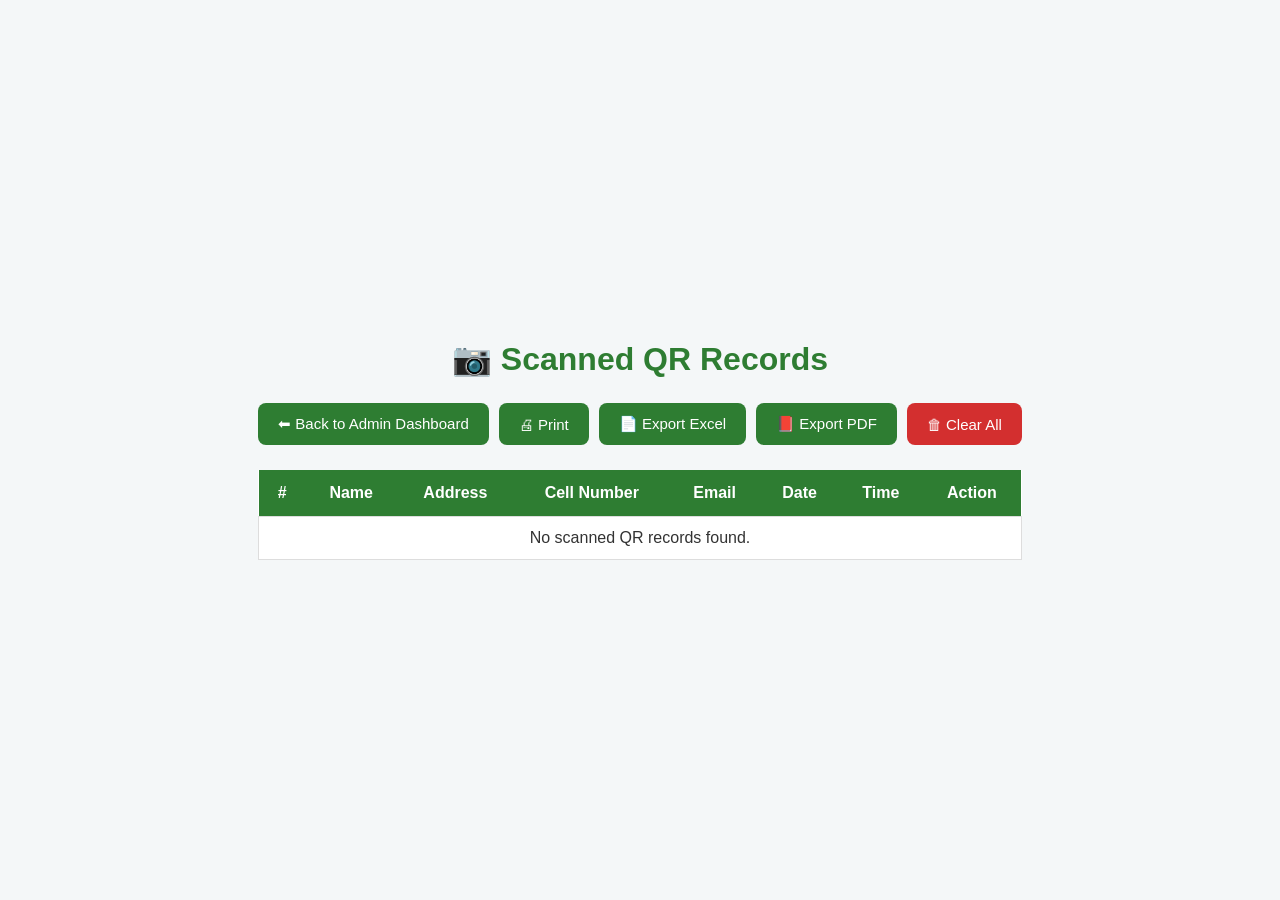
<file: scan-records.html>
<!DOCTYPE html>
<html lang="en">

<head>

<meta charset="UTF-8">
<meta name="viewport" content="width=device-width, initial-scale=1.0">

<title>Scanned QR Records</title>

<link rel="stylesheet" href="global.css">
<link rel="stylesheet" href="records.css">

<style>

body{
    font-family:Arial,Helvetica,sans-serif;
    background:#f4f7f8;
}

.main{
    max-width:1300px;
    margin:auto;
    padding:30px;
}

h1{
    text-align:center;
    color:#2e7d32;
    margin-bottom:25px;
}

.actions{
    display:flex;
    flex-wrap:wrap;
    gap:10px;
    justify-content:center;
    margin-bottom:25px;
}

.actions button,
.actions a{

    padding:12px 20px;
    border:none;
    border-radius:8px;
    background:#2e7d32;
    color:white;
    text-decoration:none;
    cursor:pointer;
    font-size:15px;
    transition:.3s;

}

.actions button:hover,
.actions a:hover{

    background:#1b5e20;

}

.clear-btn{
    background:#d32f2f !important;
}

.clear-btn:hover{
    background:#b71c1c !important;
}

table{

    width:100%;
    border-collapse:collapse;
    background:white;
    box-shadow:0 4px 10px rgba(0,0,0,.1);

}

th{

    background:#2e7d32;
    color:white;
    padding:14px;

}

td{

    border:1px solid #ddd;
    padding:12px;
    text-align:center;

}

tr:nth-child(even){

    background:#f8f8f8;

}

.delete-btn{

    background:#d32f2f;
    color:white;
    border:none;
    padding:8px 12px;
    border-radius:5px;
    cursor:pointer;

}

.delete-btn:hover{

    background:#b71c1c;

}

@media(max-width:768px){

table{
    display:block;
    overflow-x:auto;
}

.actions{
    flex-direction:column;
}

.actions button,
.actions a{
    width:100%;
}

}

</style>

</head>

<body>

<div class="main">

<h1>📷 Scanned QR Records</h1>

<div class="actions">

<a href="login.html">
⬅ Back to Admin Dashboard
</a>

<button onclick="window.print()">
🖨 Print
</button>

<button onclick="exportCSV()">
📄 Export Excel
</button>

<button onclick="downloadPDF()">
📕 Export PDF
</button>

<button class="clear-btn" onclick="clearRecords()">
🗑 Clear All
</button>

</div>

<div class="table-container">

    <table>

<thead>

<tr>

<th>#</th>
<th>Name</th>
<th>Address</th>
<th>Cell Number</th>
<th>Email</th>
<th>Date</th>
<th>Time</th>
<th>Action</th>

</tr>

</thead>

<tbody id="tableBody">

</tbody>

</table>

</div>

<script>

let scans=JSON.parse(localStorage.getItem("scanRecords")) || [];

const table=document.getElementById("tableBody");

function loadTable(){

table.innerHTML="";

if(scans.length===0){

table.innerHTML=`
<tr>
<td colspan="8">
No scanned QR records found.
</td>
</tr>
`;

return;

}

scans.forEach((scan,index)=>{

table.innerHTML+=`

<tr>

<td>${index+1}</td>

<td>${scan.name}</td>

<td>${scan.address}</td>

<td>${scan.cell}</td>

<td>${scan.email}</td>

<td>${scan.date}</td>

<td>${scan.time}</td>

<td>

<button class="delete-btn"

onclick="deleteRecord(${index})">

Delete

</button>

</td>

</tr>

`;

});

}

loadTable();

function deleteRecord(index){

if(confirm("Delete this record?")){

scans.splice(index,1);

localStorage.setItem(

"scanRecords",

JSON.stringify(scans)

);

loadTable();

}

}

function clearRecords(){

if(confirm("Delete ALL scanned records?")){

localStorage.removeItem("scanRecords");

scans=[];

loadTable();

}

}

function exportCSV(){

let csv="No,Name,Address,Cell Number,Email,Date,Time\n";

scans.forEach((scan,index)=>{

csv+=`${index+1},"${scan.name}","${scan.address}","${scan.cell}","${scan.email}","${scan.date}","${scan.time}"\n`;

});

const blob=new Blob([csv],{type:"text/csv"});

const link=document.createElement("a");

link.href=URL.createObjectURL(blob);

link.download="Scanned_QR_Records.csv";

link.click();

URL.revokeObjectURL(link.href);

}

function downloadPDF(){

window.print();

}

</script>

</body>

</html>
</file>
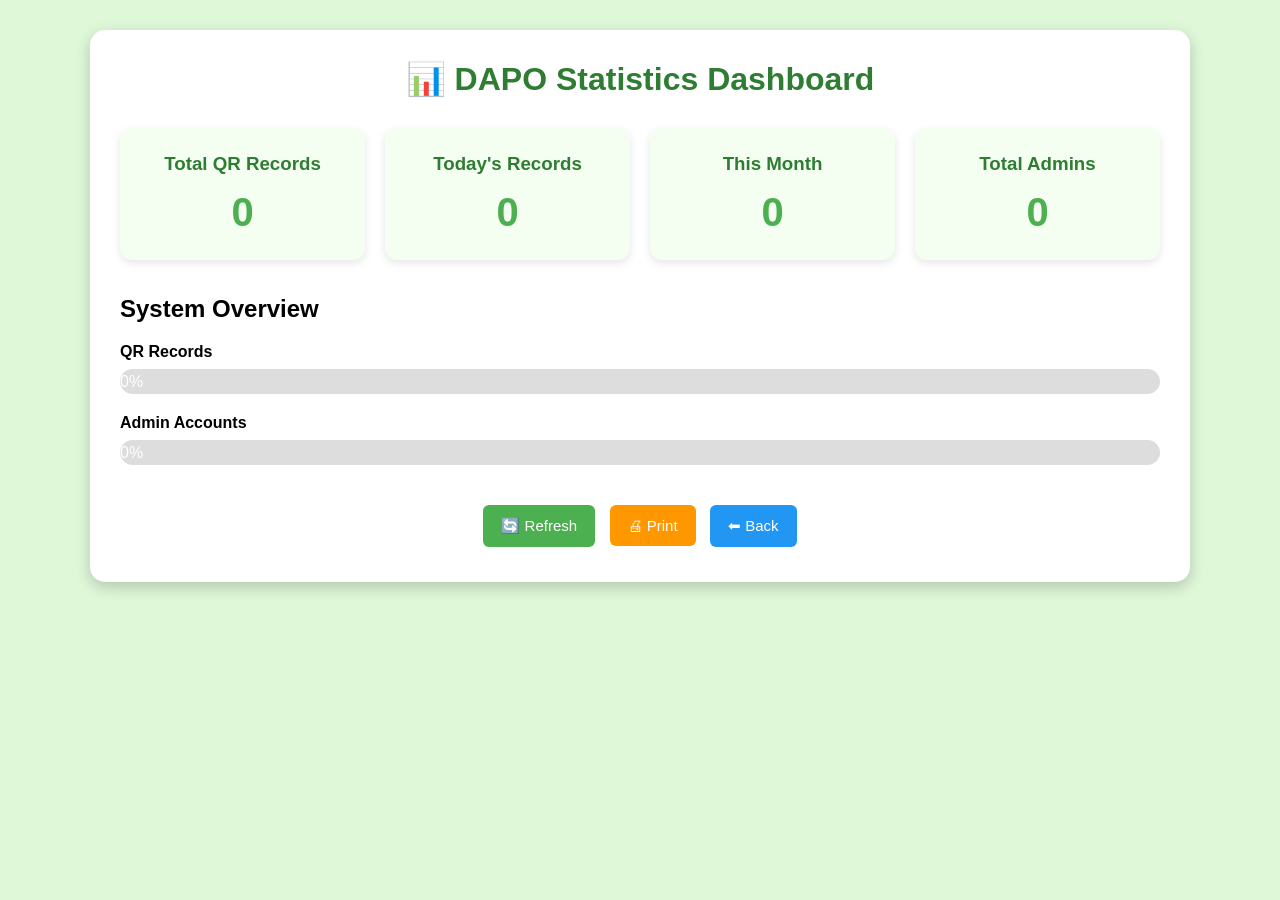
<file: statistics.html>
<!DOCTYPE html>
<html lang="en">
<head>
<meta charset="UTF-8">
<meta name="viewport" content="width=device-width, initial-scale=1.0">

<title>DAPO Statistics Dashboard</title>

<style>

*{
margin:0;
padding:0;
box-sizing:border-box;
font-family:Arial, Helvetica, sans-serif;
}

body{
background:#dff8d8;
padding:30px;
}

.container{
max-width:1100px;
margin:auto;
background:white;
padding:30px;
border-radius:15px;
box-shadow:0 5px 15px rgba(0,0,0,.2);
}

h1{
text-align:center;
color:#2E7D32;
margin-bottom:30px;
}

.cards{

display:grid;

grid-template-columns:repeat(auto-fit,minmax(220px,1fr));

gap:20px;

margin-bottom:35px;

}

.card{

background:#f4fff2;

padding:25px;

border-radius:12px;

text-align:center;

box-shadow:0 3px 8px rgba(0,0,0,.1);

}

.card h3{

margin-bottom:15px;

color:#2E7D32;

}

.card p{

font-size:40px;

font-weight:bold;

color:#4CAF50;

}

.section{

margin-top:30px;

}

.progress-title{

margin:20px 0 8px;

font-weight:bold;

}

.progress{

background:#ddd;

height:25px;

border-radius:30px;

overflow:hidden;

}

.progress-bar{

height:25px;

background:#4CAF50;

width:0%;

text-align:center;

color:white;

line-height:25px;

transition:.5s;

}

.buttons{

margin-top:35px;

text-align:center;

}

button{

padding:12px 18px;

margin:5px;

border:none;

border-radius:6px;

cursor:pointer;

font-size:15px;

}

.refresh{

background:#4CAF50;

color:white;

}

.print{

background:#FF9800;

color:white;

}

.back{

background:#2196F3;

color:white;

}

button:hover{

opacity:.9;

}

</style>

</head>

<body>

<div class="container">

<h1>📊 DAPO Statistics Dashboard</h1>

<div class="cards">

<div class="card">
<h3>Total QR Records</h3>
<p id="totalRecords">0</p>
</div>

<div class="card">
<h3>Today's Records</h3>
<p id="todayRecords">0</p>
</div>

<div class="card">
<h3>This Month</h3>
<p id="monthRecords">0</p>
</div>

<div class="card">
<h3>Total Admins</h3>
<p id="adminCount">0</p>
</div>

</div>

<div class="section">

<h2>System Overview</h2>

<div class="progress-title">

QR Records

</div>

<div class="progress">

<div
class="progress-bar"
id="recordBar">

0%

</div>

</div>

<div class="progress-title">

Admin Accounts

</div>

<div class="progress">

<div
class="progress-bar"
id="adminBar">

0%

</div>

</div>

</div>

<div class="buttons">

<button
class="refresh"
onclick="loadStatistics()">

🔄 Refresh

</button>

<button
class="print"
onclick="window.print()">

🖨 Print

</button>

<button
class="back"
onclick="window.location.href='login.html'">

⬅ Back

</button>

</div>

</div>

<script>

function loadStatistics(){

let records =
JSON.parse(localStorage.getItem("qrRecords")) || [];

let admins =
JSON.parse(localStorage.getItem("admins")) || [];

document.getElementById("totalRecords").innerHTML =
records.length;

document.getElementById("adminCount").innerHTML =
admins.length;

// Today's Records

let today =
new Date().toLocaleDateString("en-US",{
year:"numeric",
month:"long",
day:"numeric"
});

let todayCount=0;

records.forEach(function(record){

if(record.date===today){

todayCount++;

}

});

document.getElementById("todayRecords").innerHTML =
todayCount;

// This Month

let month =
new Date().toLocaleDateString("en-US",{
month:"long"
});

let monthCount=0;

records.forEach(function(record){

if(record.date.includes(month)){

monthCount++;

}

});

document.getElementById("monthRecords").innerHTML =
monthCount;

// Progress Bars

let recordPercent =
Math.min(records.length*10,100);

document.getElementById("recordBar").style.width =
recordPercent+"%";

document.getElementById("recordBar").innerHTML =
recordPercent+"%";

let adminPercent =
Math.min(admins.length*20,100);

document.getElementById("adminBar").style.width =
adminPercent+"%";

document.getElementById("adminBar").innerHTML =
adminPercent+"%";

}

loadStatistics();

</script>

</body>
</html>
</file>
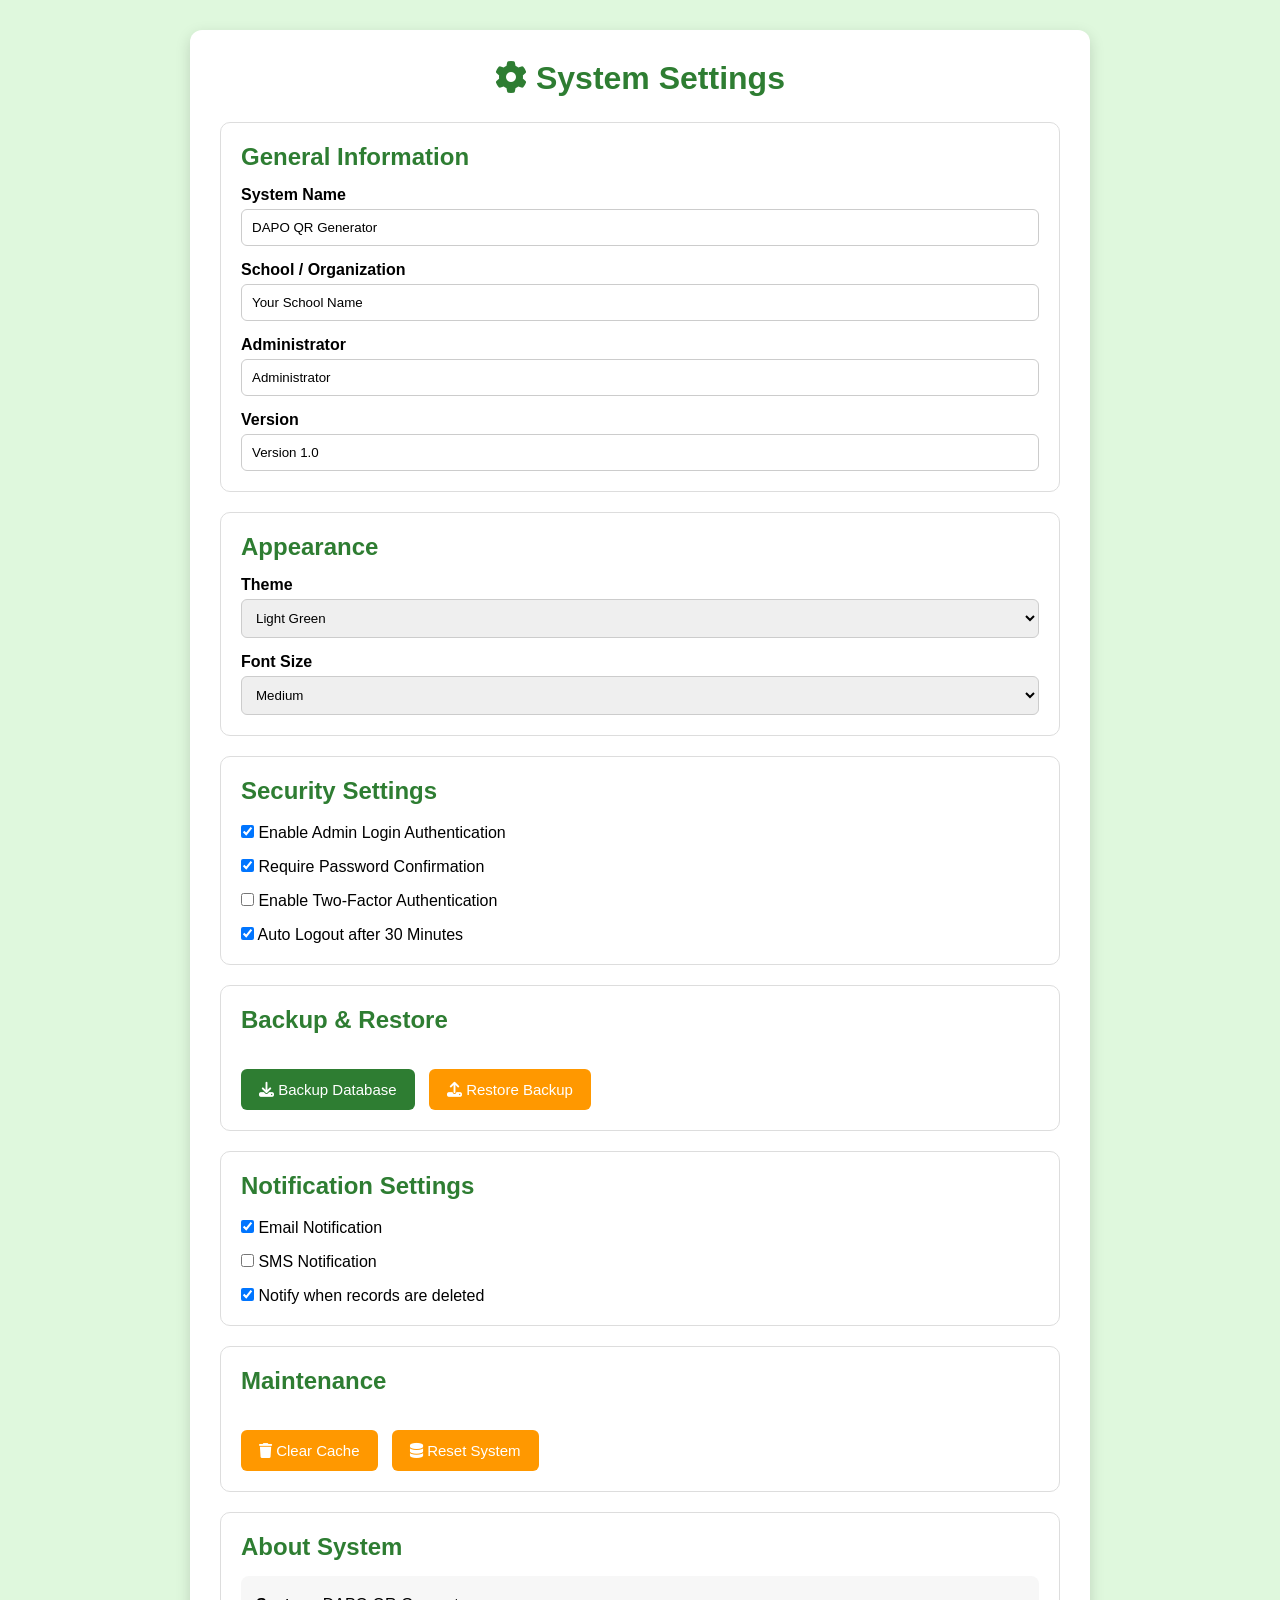
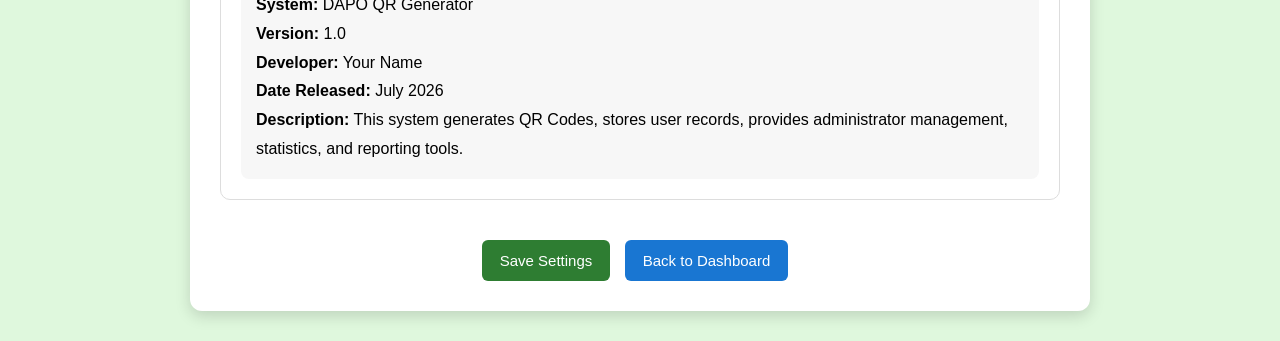
<file: system-settings.html>
<!DOCTYPE html>
<html lang="en">
<head>
<meta charset="UTF-8">
<meta name="viewport" content="width=device-width, initial-scale=1.0">

<title>DAPO - System Settings</title>

<link rel="stylesheet"
href="https://cdnjs.cloudflare.com/ajax/libs/font-awesome/6.5.2/css/all.min.css">

<style>

*{
    margin:0;
    padding:0;
    box-sizing:border-box;
    font-family:Arial, Helvetica, sans-serif;
}

body{
    background:#dff8dd;
    padding:30px;
}

.container{
    max-width:900px;
    margin:auto;
    background:white;
    padding:30px;
    border-radius:12px;
    box-shadow:0 5px 15px rgba(0,0,0,.15);
}

h1{
    text-align:center;
    color:#2e7d32;
    margin-bottom:25px;
}

.section{
    border:1px solid #ddd;
    border-radius:10px;
    padding:20px;
    margin-bottom:20px;
}

.section h2{
    color:#2e7d32;
    margin-bottom:15px;
}

label{
    display:block;
    margin-top:15px;
    font-weight:bold;
}

input,
select{
    width:100%;
    padding:10px;
    margin-top:5px;
    border:1px solid #ccc;
    border-radius:6px;
}

.checkbox{
    margin-top:12px;
}

.checkbox input{
    width:auto;
}

button{
    padding:12px 18px;
    border:none;
    border-radius:6px;
    cursor:pointer;
    margin-top:20px;
    margin-right:10px;
    color:white;
    font-size:15px;
}

.save{
    background:#2e7d32;
}

.reset{
    background:#ff9800;
}

.back{
    background:#1976d2;
}

button:hover{
    opacity:.9;
}

.info{
    background:#f7f7f7;
    padding:15px;
    border-radius:8px;
    line-height:1.8;
}

</style>

</head>
<body>

<div class="container">

<h1><i class="fa fa-gear"></i> System Settings</h1>

<!-- General -->
<div class="section">

<h2>General Information</h2>

<label>System Name</label>
<input type="text" value="DAPO QR Generator">

<label>School / Organization</label>
<input type="text" value="Your School Name">

<label>Administrator</label>
<input type="text" value="Administrator">

<label>Version</label>
<input type="text" value="Version 1.0" readonly>

</div>

<!-- Appearance -->
<div class="section">

<h2>Appearance</h2>

<label>Theme</label>

<select>
<option selected>Light Green</option>
<option>Light</option>
<option>Dark</option>
<option>Blue</option>
</select>

<label>Font Size</label>

<select>
<option>Small</option>
<option selected>Medium</option>
<option>Large</option>
</select>

</div>

<!-- Security -->
<div class="section">

<h2>Security Settings</h2>

<div class="checkbox">
<input type="checkbox" checked>
Enable Admin Login Authentication
</div>

<div class="checkbox">
<input type="checkbox" checked>
Require Password Confirmation
</div>

<div class="checkbox">
<input type="checkbox">
Enable Two-Factor Authentication
</div>

<div class="checkbox">
<input type="checkbox" checked>
Auto Logout after 30 Minutes
</div>

</div>

<!-- Backup -->
<div class="section">

<h2>Backup & Restore</h2>

<button class="save">
<i class="fa fa-download"></i>
Backup Database
</button>

<button class="reset">
<i class="fa fa-upload"></i>
Restore Backup
</button>

</div>

<!-- Notifications -->
<div class="section">

<h2>Notification Settings</h2>

<div class="checkbox">
<input type="checkbox" checked>
Email Notification
</div>

<div class="checkbox">
<input type="checkbox">
SMS Notification
</div>

<div class="checkbox">
<input type="checkbox" checked>
Notify when records are deleted
</div>

</div>

<!-- Maintenance -->
<div class="section">

<h2>Maintenance</h2>

<button class="reset">
<i class="fa fa-trash"></i>
Clear Cache
</button>

<button class="reset">
<i class="fa fa-database"></i>
Reset System
</button>

</div>

<!-- About -->
<div class="section">

<h2>About System</h2>

<div class="info">

<p><strong>System:</strong> DAPO QR Generator</p>

<p><strong>Version:</strong> 1.0</p>

<p><strong>Developer:</strong> Your Name</p>

<p><strong>Date Released:</strong> July 2026</p>

<p><strong>Description:</strong> This system generates QR Codes, stores user records, provides administrator management, statistics, and reporting tools.</p>

</div>

</div>

<center>

<button class="save">
Save Settings
</button>

<button class="back" onclick="window.location.href='login.html'">
Back to Dashboard
</button>

</center>

</div>

</body>
</html>
</file>
<file: login.css>
/* ==========================================
   RESET
========================================== */

*{
    margin:0;
    padding:0;
    box-sizing:border-box;
}

html{
    scroll-behavior:smooth;
}

body{

    font-family:Arial,Helvetica,sans-serif;

    min-height:100vh;

    overflow-x:hidden;

    background:linear-gradient(135deg,#0b5d1e,#1b8f4c,#57c96b);

    color:#fff;

    display:flex;

    flex-direction:column;

    position:relative;

}

/* ==========================================
   ANIMATED BACKGROUND
========================================== */

.background{

    position:fixed;

    inset:0;

    overflow:hidden;

    z-index:-2;

}

.background::before{

    content:"";

    position:absolute;

    inset:0;

    background:

    radial-gradient(circle at 20% 30%,rgba(255,255,255,.12),transparent 280px),

    radial-gradient(circle at 80% 20%,rgba(255,255,255,.08),transparent 250px),

    radial-gradient(circle at 50% 90%,rgba(255,255,255,.10),transparent 320px);

}

.circle{

    position:absolute;

    border-radius:50%;

    background:rgba(255,255,255,.08);

    animation:float 15s infinite linear;

}

.c1{

width:220px;
height:220px;

left:-70px;
top:120px;

}

.c2{

width:300px;
height:300px;

right:-120px;
top:60px;

animation-delay:3s;

}

.c3{

width:160px;
height:160px;

left:30%;
bottom:-50px;

animation-delay:6s;

}

.c4{

width:120px;
height:120px;

right:35%;
bottom:150px;

animation-delay:4s;

}

.c5{

width:180px;
height:180px;

left:70%;
top:55%;

animation-delay:8s;

}

.c6{

width:140px;
height:140px;

left:8%;
bottom:80px;

animation-delay:10s;

}

/* ==========================================
   HEADER
========================================== */

header{

    width:100%;

    padding:25px 60px;

    display:flex;

    justify-content:space-between;

    align-items:center;

}

.logo{

    display:flex;

    align-items:center;

    gap:15px;

    font-size:26px;

    font-weight:bold;

    letter-spacing:1px;

}

.logo i{

    font-size:34px;

    color:#d8ffd8;

}

/* ==========================================
   HERO
========================================== */

.hero{

    flex:1;

    display:flex;

    justify-content:center;

    align-items:center;

    padding:40px;

}

.glass{

    width:100%;

    max-width:1250px;

    display:grid;

    grid-template-columns:2fr 1fr;

    gap:40px;

    background:rgba(255,255,255,.12);

    backdrop-filter:blur(18px);

    border:1px solid rgba(255,255,255,.25);

    border-radius:30px;

    padding:50px;

    box-shadow:0 20px 40px rgba(0,0,0,.25);

}

/* ==========================================
   LEFT SIDE
========================================== */

.left h1{

    font-size:58px;

    line-height:1.2;

    margin-bottom:25px;

}

.left span{

    color:#e8ffd8;

}

.left p{

    font-size:20px;

    line-height:1.8;

    color:#eef7ee;

}

/* ==========================================
   FEATURES
========================================== */

.features{

    display:flex;

    gap:30px;

    margin-top:45px;

}

.features div{

    flex:1;

    background:rgba(255,255,255,.15);

    border-radius:18px;

    text-align:center;

    padding:25px;

    transition:.35s;

}

.features div:hover{

    transform:translateY(-10px);

    background:rgba(255,255,255,.25);

}

.features i{

    font-size:42px;

    margin-bottom:15px;

}

.features p{

    font-size:16px;

    font-weight:bold;

}

/* ==========================================
   SCAN MESSAGE
========================================== */

.scan-message{

    margin-top:45px;

    display:flex;

    justify-content:center;

    align-items:center;

    gap:15px;

    padding:20px 30px;

    background:#067215;

    color:#2a8b2f;

    border:3px dashed #129c17;

    border-radius:18px;

    font-weight:700;

    font-size:24px;

    letter-spacing:.5px;

    box-shadow:0 12px 30px rgba(0,0,0,.18);

    animation:pulse 2s infinite;

}

.scan-message i{

    font-size:34px;

    color:#ffffff;

}

/* ==========================================
   QR CARD
========================================== */

.right{

    display:flex;

    justify-content:center;

    align-items:center;

}

.qr-card{

    width:320px;

    background:white;

    color:#333;

    border-radius:25px;

    padding:30px;

    text-align:center;

    box-shadow:0 20px 35px rgba(0,0,0,.3);

    transition:.4s;

}

.qr-card:hover{

    transform:translateY(-10px);

    box-shadow:0 30px 50px rgba(0,0,0,.35);

}

.qr-card h2{

    color:#2e7d32;

    margin-bottom:20px;

}

.qr-card img{

    width:220px;

    height:220px;

    border-radius:12px;

    transition:.4s;

}

.qr-card img:hover{

    transform:scale(1.08);

}

.qr-card p{

    margin-top:20px;

    color:#666;

    line-height:1.6;

}

/* ==========================================
   FOOTER
========================================== */

footer{

    background:rgba(0,0,0,.15);

    backdrop-filter:blur(8px);

    display:flex;

    justify-content:space-between;

    align-items:center;

    padding:20px 60px;

    border-top:1px solid rgba(255,255,255,.2);

}

footer h3{

    margin-bottom:5px;

}

footer p{

    color:#eef7ee;

    line-height:1.5;

}

/* ==========================================
   FLOATING ICONS
========================================== */

.floating{

    position:fixed;

    inset:0;

    pointer-events:none;

    overflow:hidden;

    z-index:-1;

}

.floating i{

    position:absolute;

    color:rgba(255,255,255,.15);

    animation:floatIcon 12s linear infinite;

}

.qr1{

    font-size:70px;

    top:15%;

    left:8%;

}

.qr2{

    font-size:55px;

    right:10%;

    top:22%;

    animation-delay:2s;

}

.qr3{

    font-size:60px;

    left:15%;

    bottom:12%;

    animation-delay:5s;

}

.qr4{

    font-size:75px;

    right:15%;

    bottom:18%;

    animation-delay:8s;

}

/* ==========================================
   ANIMATIONS
========================================== */

@keyframes float{

    0%{

        transform:translateY(0px) rotate(0deg);

    }

    50%{

        transform:translateY(-35px) rotate(180deg);

    }

    100%{

        transform:translateY(0px) rotate(360deg);

    }

}

@keyframes floatIcon{

    0%{

        transform:translateY(0px);

    }

    50%{

        transform:translateY(-25px);

    }

    100%{

        transform:translateY(0px);

    }

}

@keyframes pulse{

    0%{

        transform:scale(1);

        box-shadow:0 0 0 rgba(255,255,255,0);

    }

    50%{

        transform:scale(1.05);

        box-shadow:0 0 25px rgba(255,255,255,.35);

    }

    100%{

        transform:scale(1);

        box-shadow:0 0 0 rgba(255,255,255,0);

    }

}

/* ==========================================
   RESPONSIVE
========================================== */

@media(max-width:992px){

    .glass{

        grid-template-columns:1fr;

        text-align:center;

    }

    .features{

        flex-direction:column;

    }

    .scan-message{

        margin-left:auto;

        margin-right:auto;

    }

    .right{

        margin-top:20px;

    }

}

@media(max-width:768px){

    header{

        padding:20px;
        justify-content:center;

    }

    .logo{

        font-size:22px;

    }

    .logo i{

        font-size:28px;

    }

    .hero{

        padding:90px 20px 40px;

    }

    .glass{

        display:flex;
        flex-direction:column;

        gap:35px;

        padding:30px 20px;

        border-radius:20px;

    }

    .left,
    .right{

        width:100%;
        text-align:center;

    }

    .left h1{

        font-size:42px;
        line-height:1.25;

    }

    .left p{

        font-size:17px;
        line-height:1.8;

    }

    .features{

        display:flex;
        flex-direction:column;
        align-items:center;

        gap:18px;

    }

    .features div{

        width:100%;
        max-width:320px;

        padding:18px;

    }

    .features i{

        font-size:34px;

    }

    .scan-message{

        width:100%;

        justify-content:center;

        font-size:20px;

        padding:18px;

        margin-top:30px;

    }

    .scan-message i{

        font-size:30px;

    }

    .qr-card{

        width:100%;
        max-width:340px;

        margin:auto;

    }

    .qr-card img{

        width:200px;
        height:200px;

    }

    footer{

        flex-direction:column;

        gap:12px;

        text-align:center;

        padding:25px;

    }

}

@media(max-width:480px){

    .hero{

        padding:80px 15px 30px;

    }

    .glass{

        padding:25px 18px;

    }

    .left h1{

        font-size:32px;
        line-height:1.3;

    }

    .left p{

        font-size:16px;
        line-height:1.7;

    }

    .features{

        gap:15px;

    }

    .features div{

        padding:15px;

    }

    .features i{

        font-size:30px;

    }

    .scan-message{

        font-size:17px;

        padding:15px;

        line-height:1.5;

    }

    .scan-message i{

        font-size:24px;

    }

    .qr-card{

        padding:20px;

    }

    .qr-card img{

        width:180px;
        height:180px;

    }

    footer{

        padding:20px 15px;

    }

    .floating{

        display:none;

    }

}
</file>
<file: global.css>
/* ==========================================
   DAPO QR Generator
   GLOBAL RESPONSIVE CSS
========================================== */

/* RESET */

*{
    margin:0;
    padding:0;
    box-sizing:border-box;
}

html{
    scroll-behavior:smooth;
    width:100%;
    height:100%;
}

body{
    width:100%;
    min-height:100vh;
    font-family:Arial, Helvetica, sans-serif;
    background:#f4f7f8;
    overflow-x:hidden;

    display:flex;
    flex-direction:column;
}

/* Main wrapper */

.container{
    width:100%;
    flex:1;
}

/* Images */

img,
canvas{
    max-width:100%;
    height:auto;
}

/* Forms */

input,
textarea,
select{
    width:100%;
    max-width:100%;
}

/* Buttons */

button,
.scan-btn{
    cursor:pointer;
    transition:.3s;
}

/* Tables */

.table-container{
    width:100%;
    overflow-x:auto;
}

table{
    width:100%;
    border-collapse:collapse;
}

/* QR Code */

#qrcode{
    display:flex;
    justify-content:center;
    align-items:center;
    margin-top:20px;
}

#qrcode img,
#qrcode canvas{
    width:100%;
    max-width:250px;
    height:auto;
}

/* Floating Chatbot */

.chat-button{
    position:fixed;
    bottom:20px;
    right:20px;
    width:65px;
    height:65px;
    border-radius:50%;
    background:#4CAF50;
    color:#fff;
    display:flex;
    justify-content:center;
    align-items:center;
    text-decoration:none;
    font-size:28px;
    box-shadow:0 5px 15px rgba(0,0,0,.3);
    z-index:999;
}

.chat-button:hover{
    background:#2e7d32;
}

/* Footer */

footer:not(.footer){
    width:100%;
    margin-top:auto;
    background:#2e7d32;
    color:white;
    text-align:center;
    padding:18px;
}

/* =============================
   LARGE DESKTOP
============================= */

@media screen and (min-width:1400px){

.container{
    max-width:1400px;
    margin:auto;
}
}


/* =============================
   LAPTOP
============================= */

@media screen and (max-width:1200px){

    .container{
        width:95%;
        margin:auto;
    }
    
    }

/* =============================
   TABLET
============================= */

@media screen and (max-width:992px){

.dashboard{
    grid-template-columns:repeat(2,1fr);
}

}

/* =============================
   MOBILE
============================= */

@media screen and (max-width:768px){

.dashboard{
    grid-template-columns:1fr;
}

button,
.scan-btn{
    width:100%;
}

table{
    display:block;
    overflow-x:auto;
    white-space:nowrap;
}

.chat-button{
    width:60px;
    height:60px;
    font-size:24px;
}

}

/* =============================
   SMALL PHONE
============================= */

@media screen and (max-width:480px){

    .container{
        padding:15px;
    }

    h1{
        font-size:24px;
    }

    h2{
        font-size:20px;
    }

    button{
        font-size:15px;
    }

    footer{
        font-size:12px;
    }

}
</file>
<file: admin.css>
/* =========================
   GENERAL
========================= */

*{
    margin:0;
    padding:0;
    box-sizing:border-box;
}

html{
    scroll-behavior:smooth;
}

body{
    margin:0;
    font-family:Arial, Helvetica, sans-serif;
    background:linear-gradient(135deg,#dff7dc,#f4fff4);
    color:#333;
    overflow-x:hidden;
}



/* =========================
   SIDEBAR
========================= */

.sidebar{
    scrollbar-width:thin;
    width:270px;
    background:#2e7d32;
    height:100vh;
    padding:25px;
    position:fixed;
    left:0;
    top:0;
    overflow-y:auto;
    overflow-x:hidden;
    transition:left .3s ease;
    z-index:1000;
    box-shadow:3px 0 12px rgba(0,0,0,.15);
}

.sidebar::-webkit-scrollbar{
    width:8px;
}

.sidebar::-webkit-scrollbar-thumb{
    background:#66bb6a;
    border-radius:10px;
}

.sidebar::-webkit-scrollbar-track{
    background:#2e7d32;
}

.logo{
    color:white;
    text-align:center;
    margin-bottom:45px;
    border-bottom:1px solid rgba(255,255,255,.3);
    padding-bottom:20px;
}

.logo h2{
    font-size:32px;
    margin-bottom:5px;
}

.logo p{
    font-size:14px;
}

.sidebar ul{
    list-style:none;
}

.sidebar ul li{
    margin:12px 0;
}

.sidebar ul li a{
    display:flex;
    align-items:center;
    gap:10px;

    text-decoration:none;
    color:white;
    padding:12px 15px;
    border-radius:8px;

    white-space:nowrap;

    transition:
        background .3s,
        padding-left .3s;
}

.sidebar ul li a i{
    width:20px;
    text-align:center;
    flex-shrink:0;
}

.sidebar ul li a:hover{
    background:#66bb6a;
    padding-left:20px;
}

.sidebar ul li a.active{
    background:#4CAF50;
    font-weight:bold;
}

/* =========================
   MAIN CONTENT
========================= */

.main{
    overflow-x:hidden;
    margin-left:270px;
    width:calc(100% - 270px);
    max-width:100%;
    min-height:100vh;
    padding:35px;
    display:flex;
    flex-direction:column;
}

.main h1{
    text-align:center;
    color:#2e7d32;
    margin-bottom:10px;
}

.subtitle{
    text-align:center;
    color:#666;
    margin-bottom:35px;
    line-height:1.6;
}

/* =========================
   WELCOME CARD
========================= */

.welcome-card{
    background:#e7ffe9;
    padding:25px;
    border-radius:15px;
    margin-bottom:30px;
    box-shadow:0 5px 12px rgba(0,0,0,.1);
    transition:.3s;
}

.welcome-card:hover{
    transform:translateY(-3px);
}

.welcome-card h2{
    color:#2e7d32;
    margin-bottom:10px;
}

.welcome-card p{
    color:#555;
    line-height:1.6;
}

/* =========================
   DASHBOARD CARDS
========================= */

.dashboard{
    display:grid;
    grid-template-columns:repeat(auto-fit,minmax(250px,1fr));
    gap:25px;
    margin-top:30px;
}

.card{

    text-decoration:none;
    background:linear-gradient(to bottom,#ffffff,#f4fff3);

    border-radius:15px;

    display:flex;
    flex-direction:column;
    justify-content:center;
    gap:8px;

    padding:35px;

    text-align:center;

    color:#2e7d32;

    box-shadow:0 6px 15px rgba(0,0,0,.15);

    border:2px solid transparent;

    cursor:pointer;

    transition:
        transform .3s,
        background .3s,
        border-color .3s,
        box-shadow .3s;

}

.card:hover{
    transform:translateY(-6px);
    background:#c8f7c5;
    border-color:#4CAF50;
}

.card i{
    font-size:55px;
    transition:.3s;
}

.card:hover i{
    transform:scale(1.2);
}

.card h2{
    margin-top:20px;
    margin-bottom:10px;
    font-size:22px;
}

.card p{
    color:#666;
    font-size:15px;
    line-height:1.5;
}

/* =========================
   BUTTONS
========================= */

button{
    font-weight:600;
    font-size:15px;
    background:#4CAF50;
    color:white;
    border:none;
    padding:12px 20px;
    border-radius:8px;
    cursor:pointer;
    transition:.3s;
}

button:hover{
    background:#2e7d32;
}

/* =========================
   FORMS
========================= */

form{
    background:white;
    padding:25px;
    border-radius:12px;
    box-shadow:0 5px 12px rgba(0,0,0,.08);
}

label{
    display:block;
    margin-top:15px;
    margin-bottom:5px;
    font-weight:bold;
}

input,
textarea,
select{

    width:100%;

    padding:12px;

    border:1px solid #ccc;

    border-radius:8px;

    font-size:15px;

    transition:.25s;

}

input:focus,
select:focus,
textarea:focus{
    outline:none;
    border-color:#4CAF50;
}

/* =========================
   TABLES
========================= */

table{
    width:100%;
    border-collapse:collapse;
    margin-top:20px;
    background:white;
    border-radius:10px;
    overflow:hidden;
}

th{
    background:#4CAF50;
    color:white;
    padding:15px;
}

td{
    padding:12px;
    border-bottom:1px solid #ddd;
    text-align:center;
}

tr:hover{
    background:#f5fff5;
}

/* =========================
   FLOATING CHAT BUTTON
========================= */

.chat-button{
    position:fixed;
    right: 25px;
    bottom:25px;
    width:65px;
    height:65px;
    background:#4CAF50;
    color:white;
    border-radius:50%;
    display:flex;
    justify-content:center;
    align-items:center;
    text-decoration:none;
    font-size:28px;
    box-shadow:0 6px 15px rgba(0,0,0,.3);
    transition:.3s;
}

.chat-button:hover{
    background:#2e7d32;
    transform:scale(1.1);
}

/* =========================
   FOOTER
========================= */

.footer{
    width:100%;
    text-align:center;
    padding:20px;
    color:#666;
    font-size:14px;
    border-top:1px solid #ddd;
}

/* =========================
   MENU BUTTON
========================= */

.menu-toggle{
    display:none;
    position:fixed;
    top:15px;
    left:15px;
    background:#2e7d32;
    color:white;
    border:none;
    padding:12px 15px;
    border-radius:8px;
    font-size:22px;
    cursor:pointer;
    z-index:2000;
    box-shadow:0 3px 10px rgba(0,0,0,.25);
}

.menu-toggle:focus{
    outline:none;
}

.mobile-header{
    display:none;
}
/* =========================
   MOBILE
========================= */

@media (max-width:768px){

    .sidebar::-webkit-scrollbar{
        width:6px;
    }
    
    .sidebar::-webkit-scrollbar-thumb{
        background:#81c784;
        border-radius:10px;
    }
    
    .sidebar::-webkit-scrollbar-track{
        background:#2e7d32;
    }

    .mobile-header{
        display:flex;
        align-items:center;
        gap:15px;
    
        position:fixed;
        top:0;
        left:0;
    
        width:100%;
        height:60px;
    
        background:#2e7d32;
        color:white;
    
        padding:0 15px;
    
        z-index:2000;
    
        box-shadow:0 2px 8px rgba(0,0,0,.2);
    }
    
    .mobile-header h2{
        font-size:20px;
        margin:0;
    }

    .menu-toggle{
        display:block;
        position:fixed;
        top:15px;
        left:15px;
        background:#2e7d32;
        color:#fff;
        border:none;
        border-radius:8px;
        padding:12px;
        font-size:22px;
        z-index:2500;
    }

    .sidebar{
        left:-270px;
        top:60px;
    
        width:270px;
        height:calc(100vh - 60px);
    
        overflow-y:auto;
        overflow-x:hidden;
    
        overscroll-behavior:contain;
        -webkit-overflow-scrolling:touch;
    
        padding:25px;
        box-sizing:border-box;
    
        transition:left .3s ease;
    }
    
    .sidebar.show{
        left:0;
    }
    
    .sidebar ul{
        list-style:none;
        padding-bottom:160px;
    }

    .sidebar ul{
        list-style:none;
        padding-bottom:120px;
        margin-bottom:40px;
    }

    .sidebar.show{
        left:0;
    }

    .main{
        margin-left:0;
        width:100%;
        min-height:100vh;
        padding:90px 20px 20px;
    }

    .dashboard{
        grid-template-columns:1fr;
    }

    .chat-button{
        right:20px;
        bottom:20px;
    }

    .topbar{
        display:flex;
        flex-direction:column;
        align-items:flex-start;
        gap:8px;
    }

}

@media (max-width:480px){

    .dashboard{
        gap:18px;
    }
    
    .main{
        padding:80px 15px 15px;
    }

    .card{
        padding:20px;
    }

    .card i{
        font-size:42px;
    }

    .card h2{
        font-size:20px;
    }

    .card p{
        font-size:14px;
    }

    .menu-toggle{
        top:10px;
        left:10px;
        padding:10px;
        font-size:20px;
    }

    .chat-button{
        width:55px;
        height:55px;
        right:15px;
        bottom:15px;
        font-size:22px;
    }

}
</file>
<file: records.css>
/* =====================================
   DAPO QR Generator System
   records.css
===================================== */

*{
    margin:0;
    padding:0;
    box-sizing:border-box;
}

body{
    font-family:Arial, Helvetica, sans-serif;
    background:#f4f7f8;
    color:#333;
}

.main{
    max-width:1400px;
    margin:auto;
    padding:30px;
}

h1{
    text-align:center;
    color:#2e7d32;
    margin-bottom:25px;
}

/* =====================================
   ACTION BUTTONS
===================================== */

.actions{
    display:flex;
    flex-wrap:wrap;
    justify-content:center;
    gap:12px;
    margin-bottom:25px;
}

.actions button,
.actions a{

    padding:12px 20px;
    border:none;
    border-radius:8px;
    background:#2e7d32;
    color:white;
    text-decoration:none;
    cursor:pointer;
    font-size:15px;
    transition:.3s;

}

.actions button:hover,
.actions a:hover{

    background:#1b5e20;

}

.back-btn{
    background:#1565c0 !important;
}

.back-btn:hover{
    background:#0d47a1 !important;
}

.clear-btn{
    background:#d32f2f !important;
}

.clear-btn:hover{
    background:#b71c1c !important;
}

/* =====================================
   SEARCH BOX
===================================== */

.search-box{

    width:100%;
    max-width:450px;
    display:block;
    margin:0 auto 25px auto;
    padding:12px;
    border:1px solid #ccc;
    border-radius:8px;
    font-size:15px;

}

.search-box:focus{

    outline:none;
    border-color:#2e7d32;

}

/* =====================================
   TABLE
===================================== */

.table-container{

    overflow-x:auto;

}

table{

    width:100%;
    border-collapse:collapse;
    background:white;
    box-shadow:0 4px 10px rgba(0,0,0,.1);

}

th{

    background:#2e7d32;
    color:white;
    padding:14px;

}

td{

    padding:12px;
    border:1px solid #ddd;
    text-align:center;

}

tr:nth-child(even){

    background:#f8f8f8;

}

tr:hover{

    background:#e8f5e9;

}

/* =====================================
   DELETE BUTTON
===================================== */

.delete-btn{

    background:#d32f2f;
    color:white;
    border:none;
    padding:8px 14px;
    border-radius:5px;
    cursor:pointer;
    transition:.3s;

}

.delete-btn:hover{

    background:#b71c1c;

}

/* =====================================
   FOOTER
===================================== */

footer{

    text-align:center;
    padding:25px;
    margin-top:40px;
    color:#666;
    font-size:14px;

}

/* =====================================
   PRINT
===================================== */

@media print{

.actions,
.search-box,
.delete-btn,
.back-btn{

    display:none;

}

body{

    background:white;

}

table{

    box-shadow:none;

}

}

/* =====================================
   RESPONSIVE TABLET
===================================== */

@media(max-width:992px){

.main{

    padding:20px;

}

th,
td{

    font-size:14px;

}

}

/* =====================================
   RESPONSIVE MOBILE
===================================== */

@media(max-width:768px){

.main{

    padding:15px;

}

.actions{

    flex-direction:column;

}

.actions button,
.actions a{

    width:100%;

}

.search-box{

    width:100%;

}

table{

    display:block;
    overflow-x:auto;
    white-space:nowrap;

}

th,
td{

    font-size:13px;

}

}

/* =====================================
   SMALL MOBILE
===================================== */

@media(max-width:480px){

h1{

    font-size:24px;

}

.actions button,
.actions a{

    font-size:14px;
    padding:10px;

}

th,
td{

    padding:10px;

}

}
</file>
